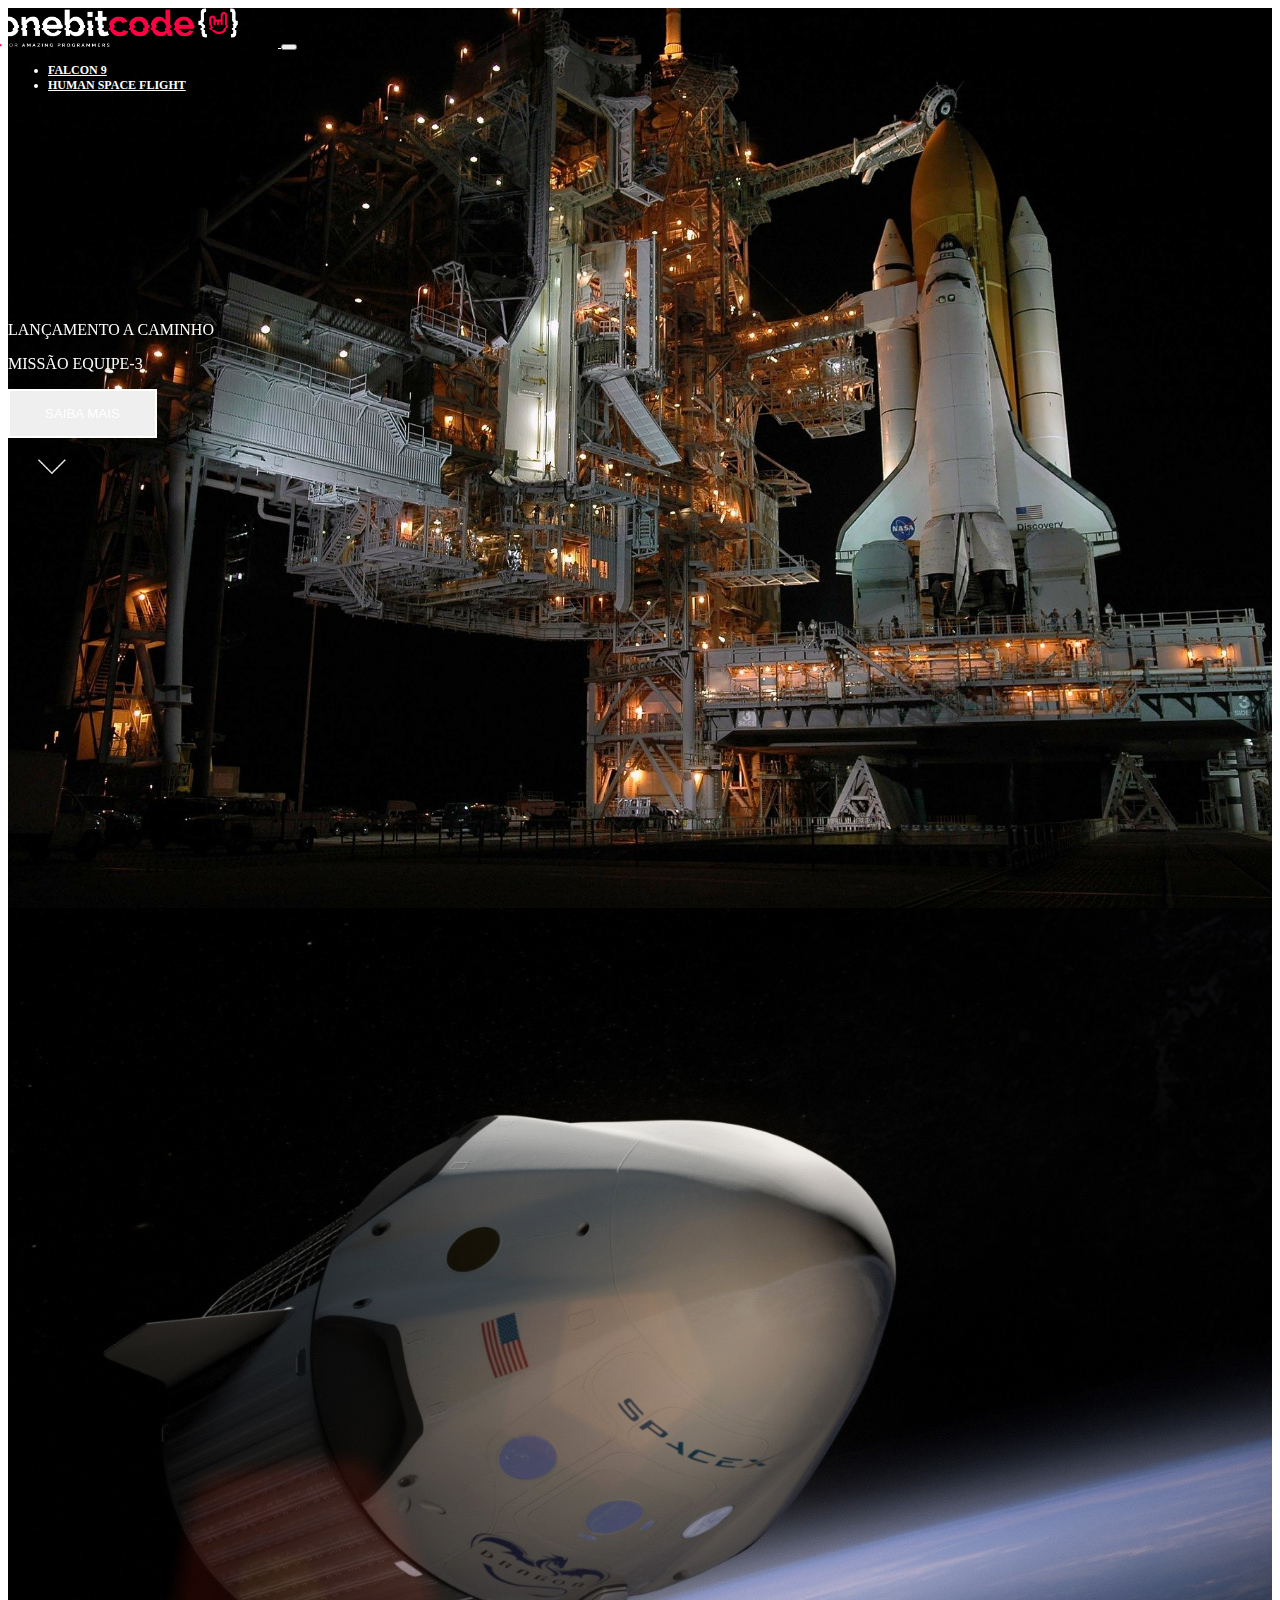
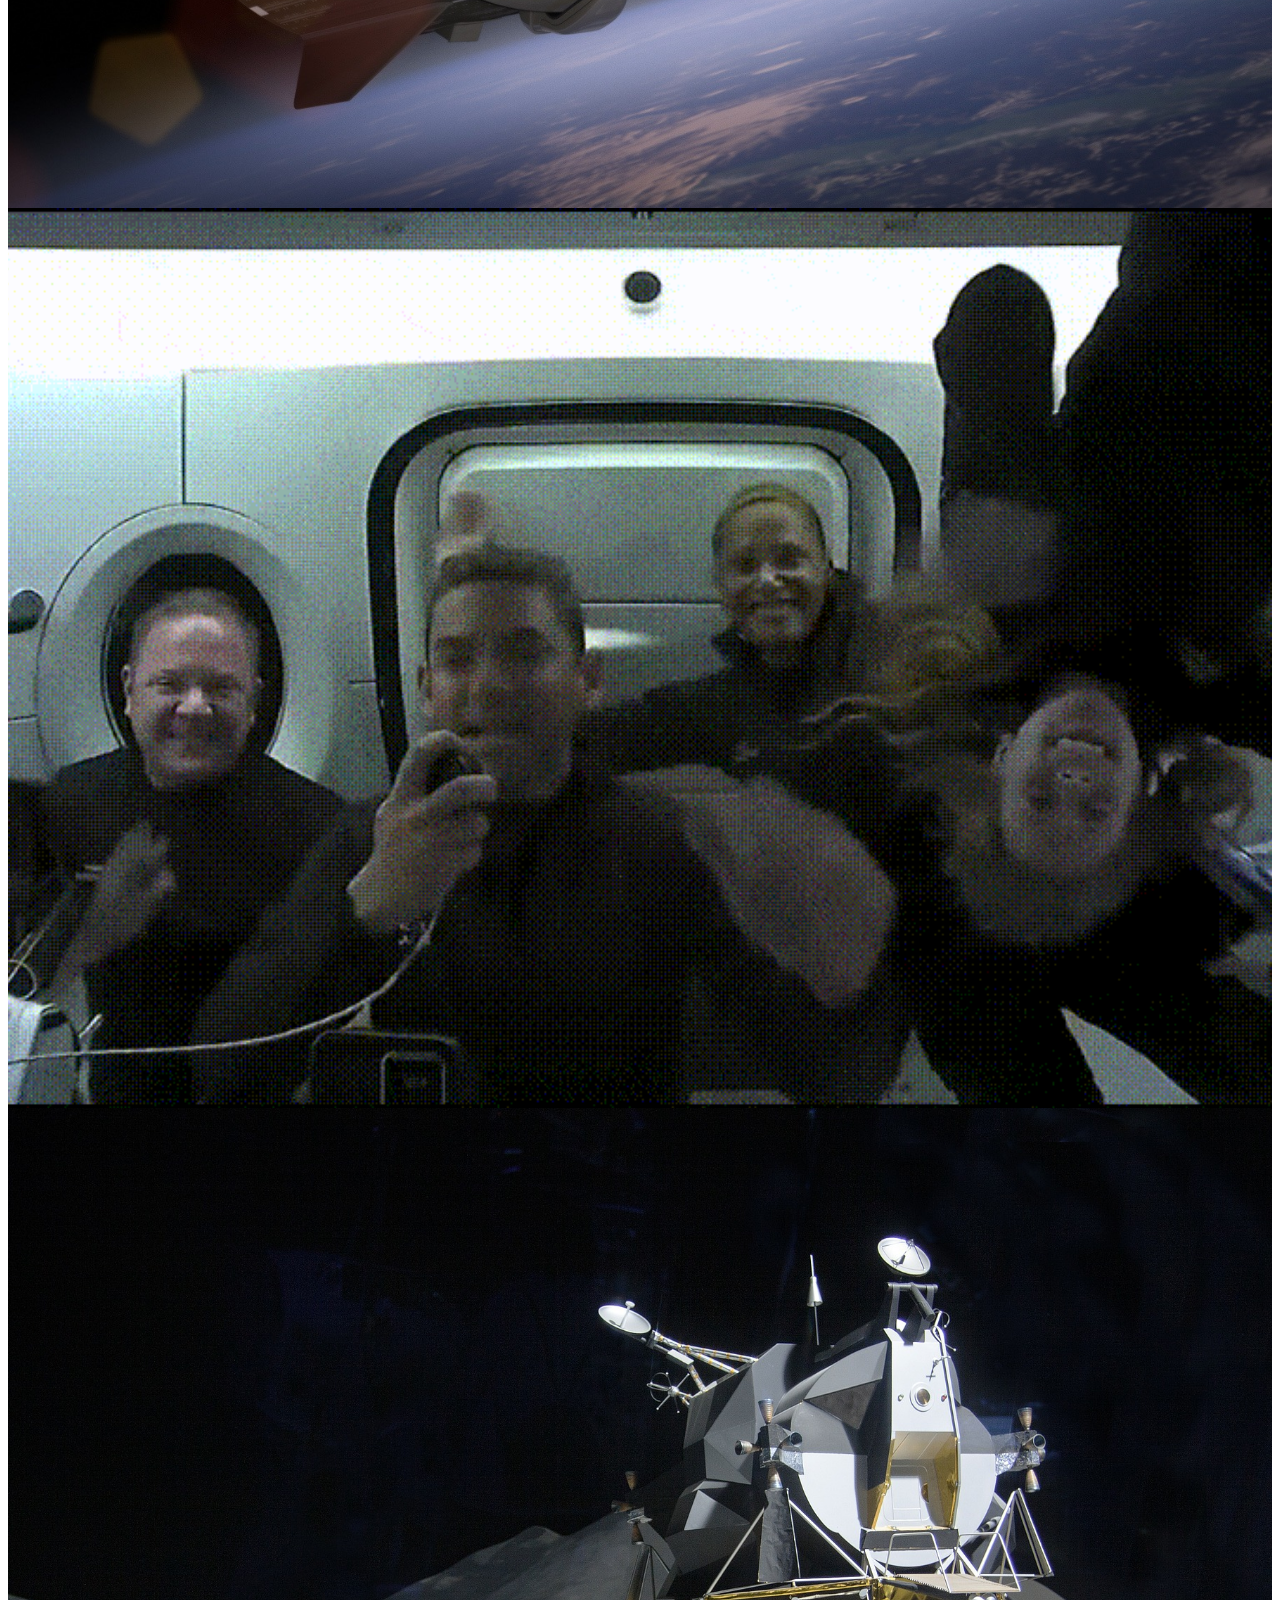
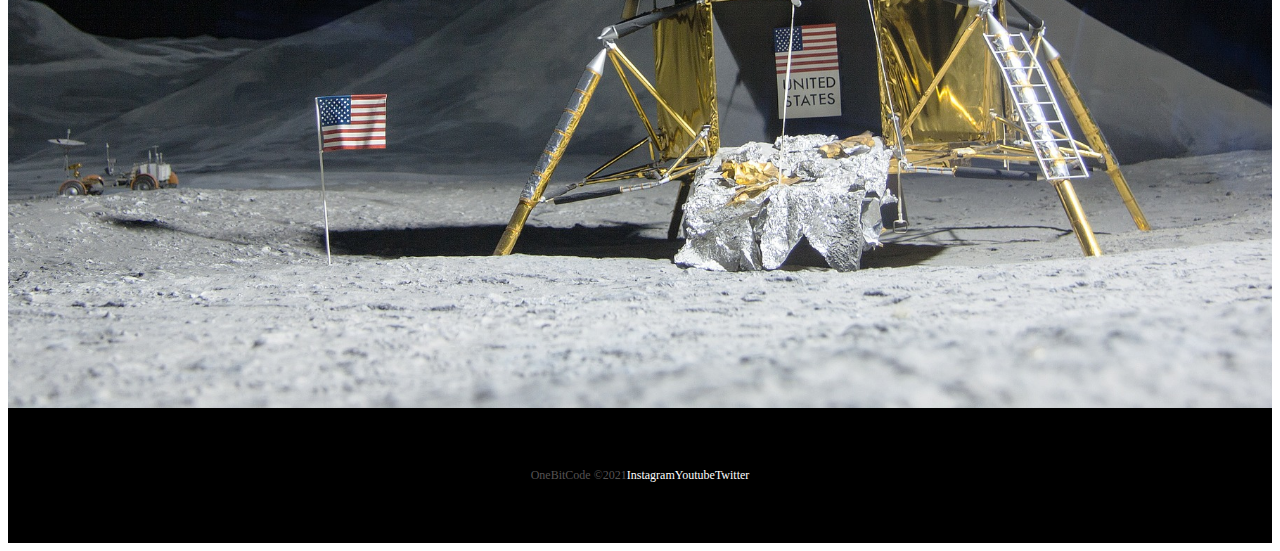
<file: index.html>
<!DOCTYPE html>
<html lang="pt-br">
  <head>
    <meta charset="UTF-8" />
    <meta name="viewport" content="width=device-width, initial-scale=1.0" />
    <title>SpaceX - Home</title>
    <link
      href="https://cdn.jsdelivr.net/npm/bootstrap@5.1.3/dist/css/bootstrap.min.css"
      rel="stylesheet"
      integrity="sha384-1BmE4kWBq78iYhFldvKuhfTAU6auU8tT94WrHftjDbrCEXSU1oBoqyl2QvZ6jIW3"
      crossorigin="anonymous"
    />
    <link rel="stylesheet" href="https://unpkg.com/aos@next/dist/aos.css" />
    <link rel="shortcut icon" href="./images/favicon.png" type="image/x-icon" />
    <link rel="stylesheet" href="./css/style.css" />
  </head>

  <body>
    <div class="container-fluid container00 container01">
      <div class="container">
        <header class="header">
          <nav class="navbar navbar-expand-lg navbar-dark bg-transparent pt-4">
            <div class="container-fluid">
              <a class="navbar-brand" href="/index.html">
                <img
                  src="./images/logo-obc-2021-darkbg.png"
                  alt="logoOneBitCode"
                  class="logoPc img-fluid"
                />
              </a>
              <button
                class="navbar-toggler"
                type="button"
                data-bs-toggle="collapse"
                data-bs-target="#navbarNav"
                aria-controls="navbarNav"
                aria-expanded="false"
                aria-label="Toggle navigation"
              >
                <span class="navbar-toggler-icon"></span>
              </button>
              <div class="collapse navbar-collapse" id="navbarNav">
                <ul class="navbar-nav">
                  <li class="nav-item">
                    <a id="navItem" class="nav-link active" aria-current="page" href="/falcon9.html"
                      >FALCON 9</a
                    >
                  </li>
                  <li class="nav-item">
                    <a id="navItem" class="nav-link active" href="/humanSpace.html"
                      >HUMAN SPACE FLIGHT</a
                    >
                  </li>
                </ul>
              </div>
            </div>
          </nav>
        </header>
      </div>

      <div class="container titlePadding" data-aos="fade-up" data-aos-duration="1500">
        <p class="h5" id="launchComing">LANÇAMENTO A CAMINHO</p>
        <p class="h1">MISSÃO EQUIPE-3</p>
        <button type="button" class="btn btn-outline-light mt-5" id="button">SAIBA MAIS</button>

        <div class="container text-center">
          <img src="./images/home/arrowDown.gif" alt="arrowDown" class="arrowDown" />
        </div>
      </div>
    </div>

    <div class="container-fluid container00 container02">
      <div class="container titlePadding" data-aos="fade-up" data-aos-duration="1500">
        <p class="h5" id="launchComing">MISSÃO CONCLUIDA</p>
        <p class="h1 shortTitle">MISSÃO EQUIPE-2 RETORNOU PARA A TERRA</p>
        <button type="button" class="btn btn-outline-light mt-5" id="button">SAIBA MAIS</button>
      </div>
    </div>

    <div class="container-fluid container00 container03">
      <div class="container titlePadding" data-aos="fade-down" data-aos-duration="1500">
        <p class="h5" id="launchComing">MISSÃO CONCLUIDA</p>
        <p class="h1 shortTitle">DRAGON RETORNOU PARA A TERRA</p>
        <button type="button" class="btn btn-outline-light mt-5" id="button">SAIBA MAIS</button>
      </div>
    </div>

    <div class="container-fluid container00 container04">
      <div class="container titlePadding" data-aos="fade-down-right" data-aos-duration="1500">
        <p class="h1 mediumTitle">STARSHIP POUSA ASTROUNATAS DA NASA NA LUA</p>

        <button type="button" class="btn btn-outline-light mt-5" id="button">SAIBA MAIS</button>
      </div>
    </div>

    <footer class="container-fluid footer">
      <span class="me-4 copyOBC"> OneBitCode &copy;2021 </span>
      <a href="#" target="blank" class="me-4">Instagram</a>
      <a href="#" target="blank" class="me-4">Youtube</a>
      <a href="#" target="blank">Twitter</a>
    </footer>

    <script
      src="https://cdn.jsdelivr.net/npm/bootstrap@5.1.3/dist/js/bootstrap.bundle.min.js"
      integrity="sha384-ka7Sk0Gln4gmtz2MlQnikT1wXgYsOg+OMhuP+IlRH9sENBO0LRn5q+8nbTov4+1p"
      crossorigin="anonymous"
    ></script>

    <script src="https://unpkg.com/aos@next/dist/aos.js"></script>
    <script>
      AOS.init();
    </script>
  </body>
</html>
</file>
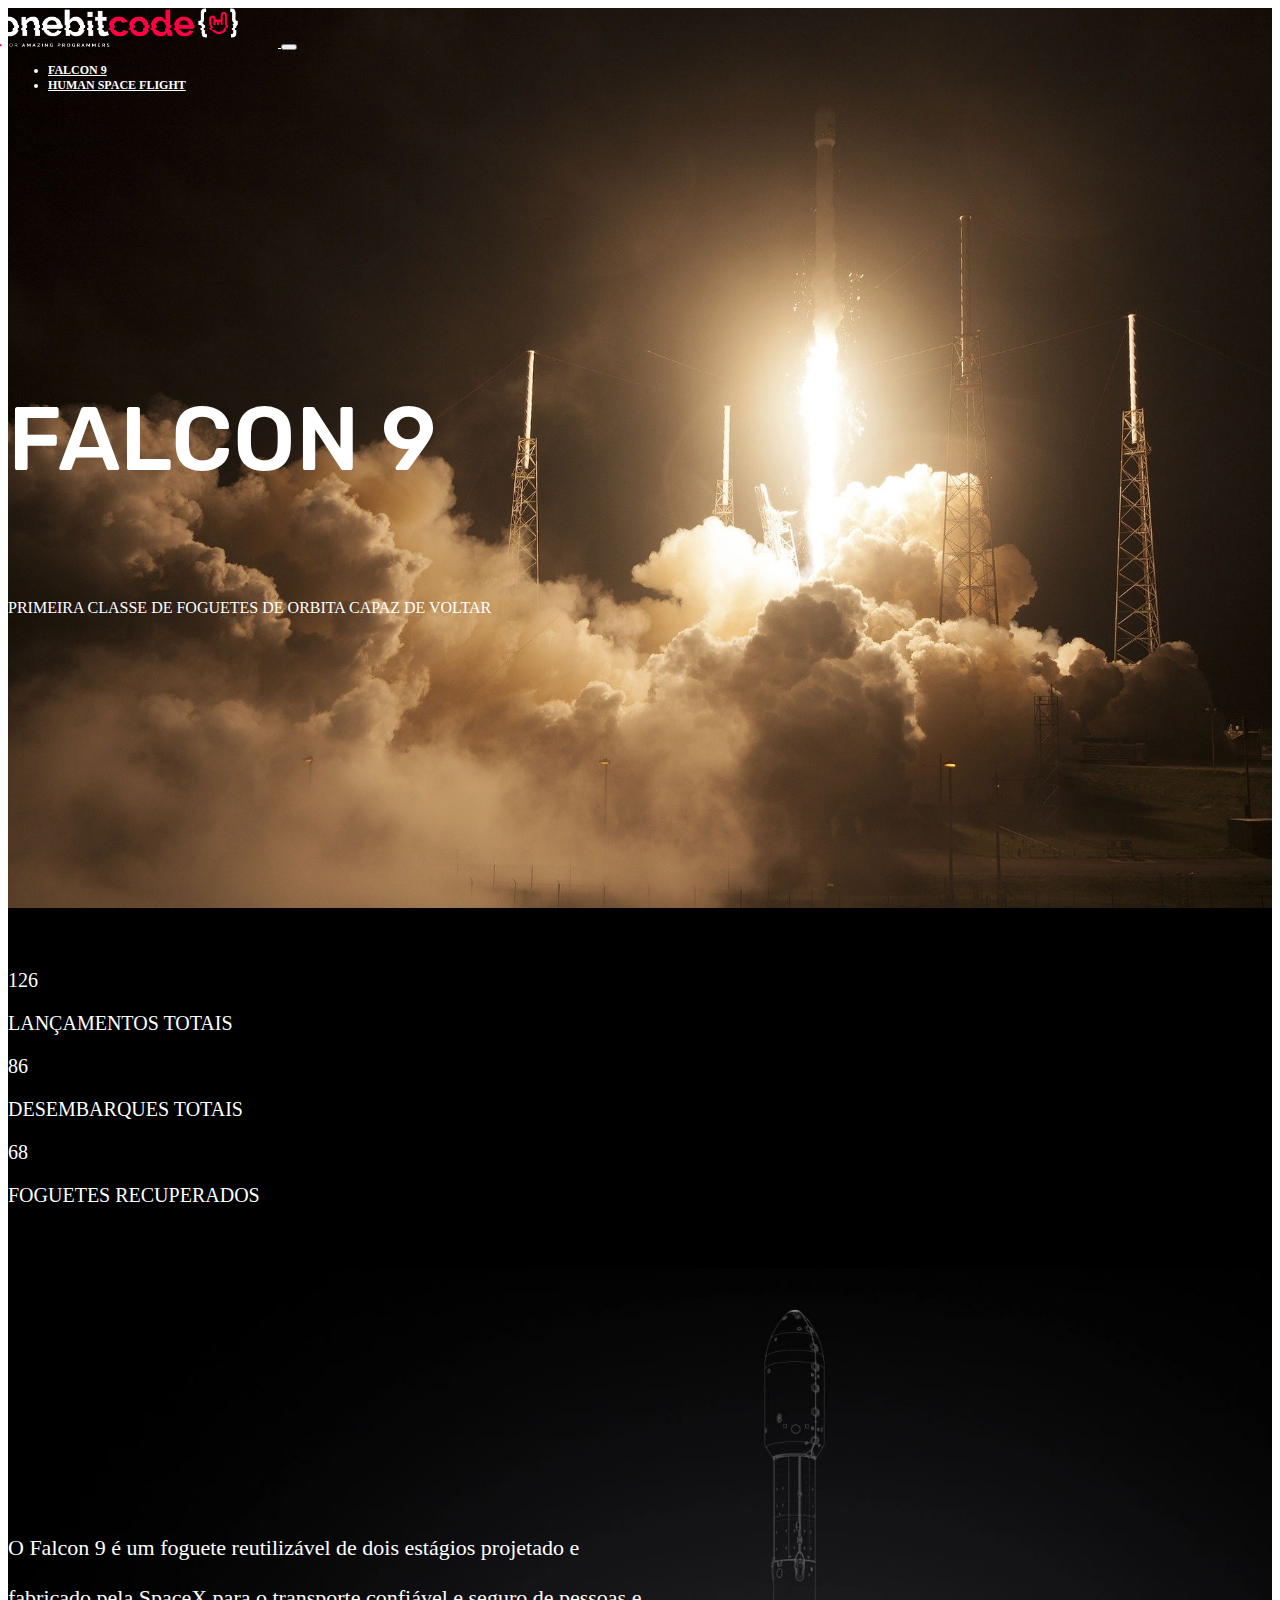
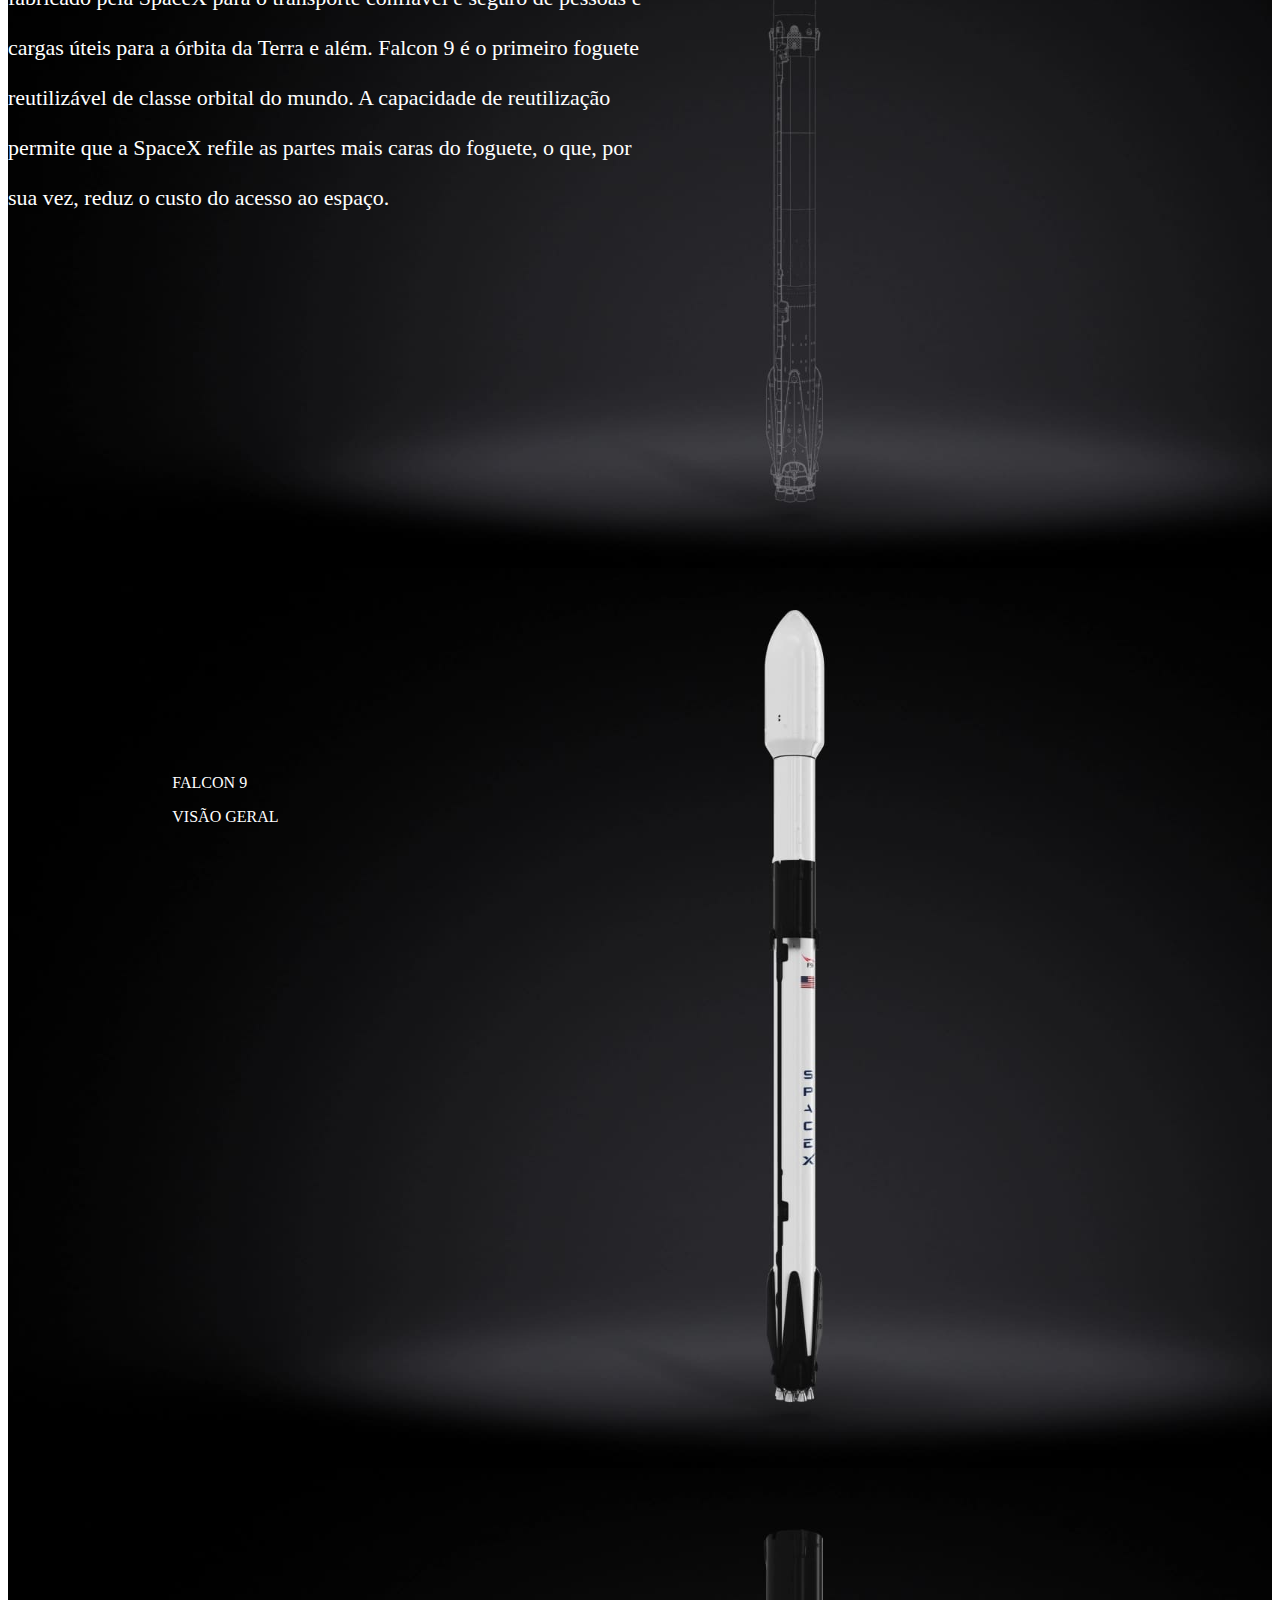
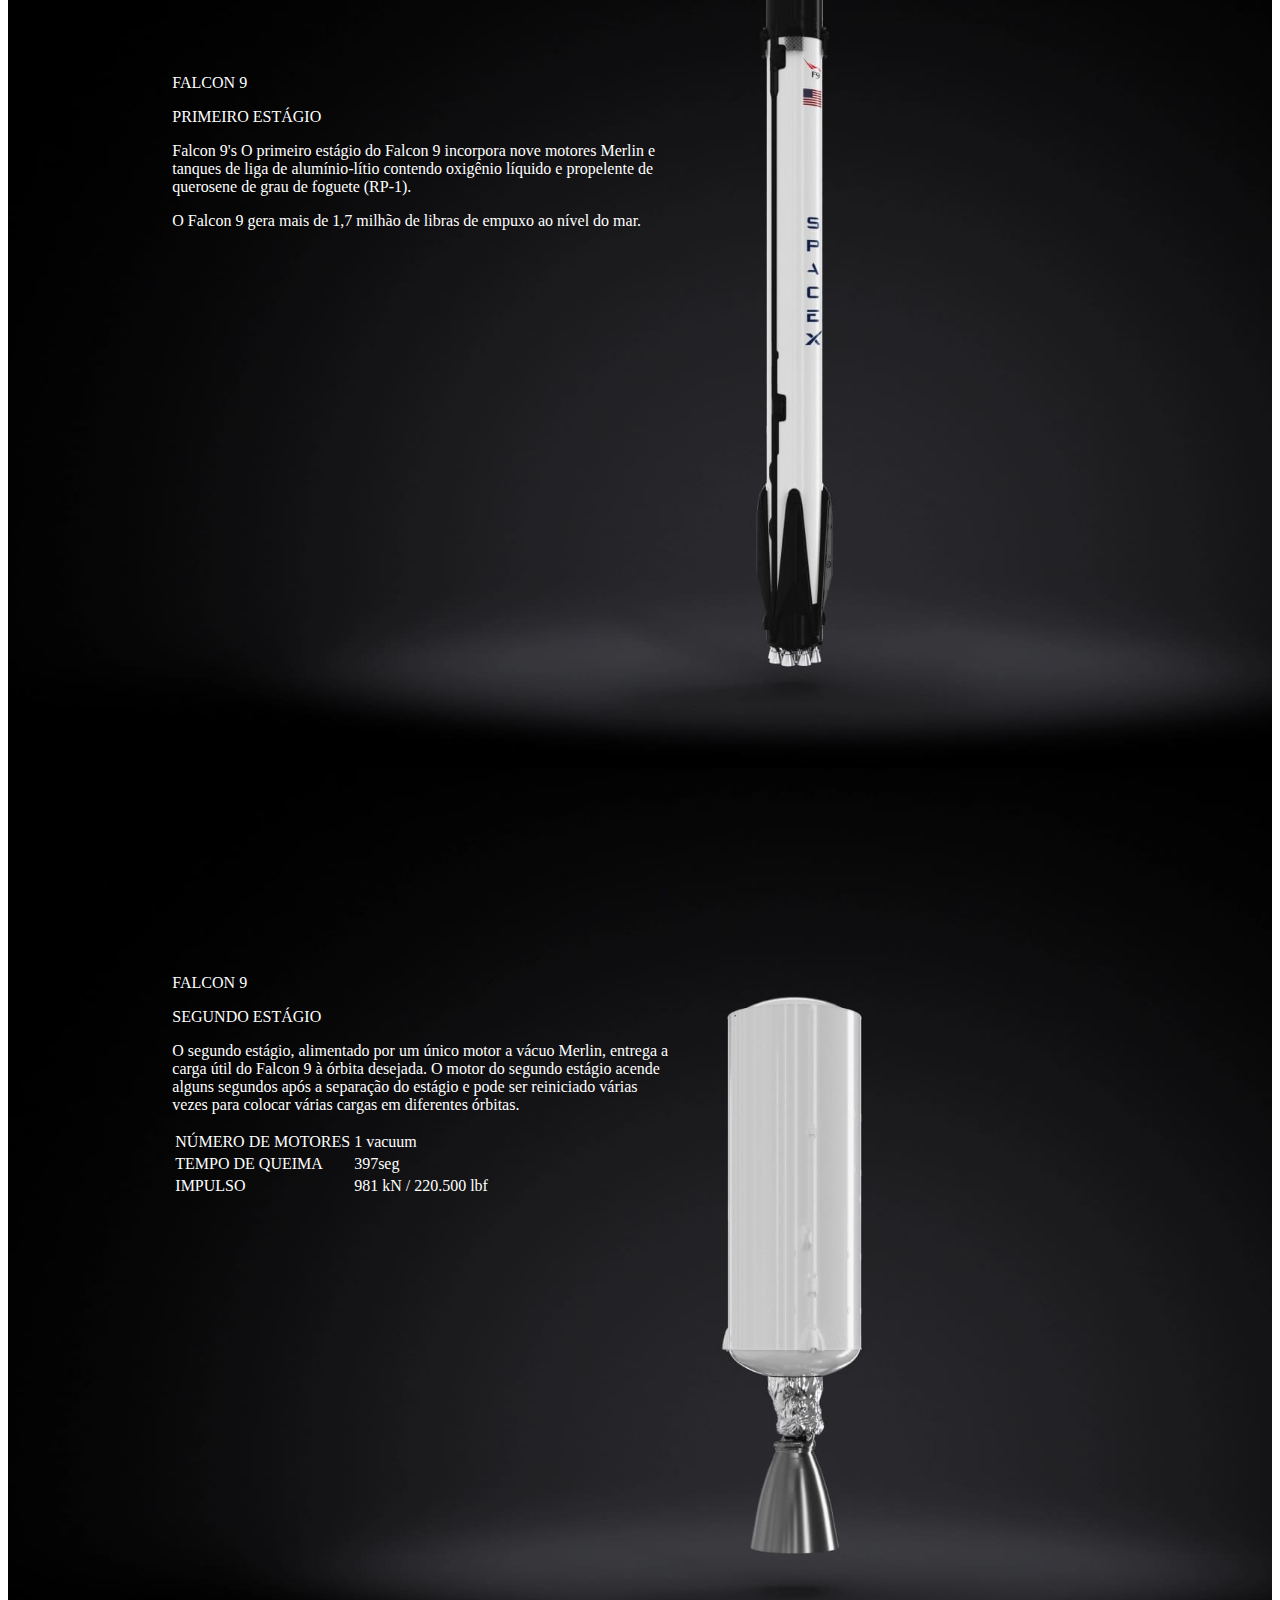
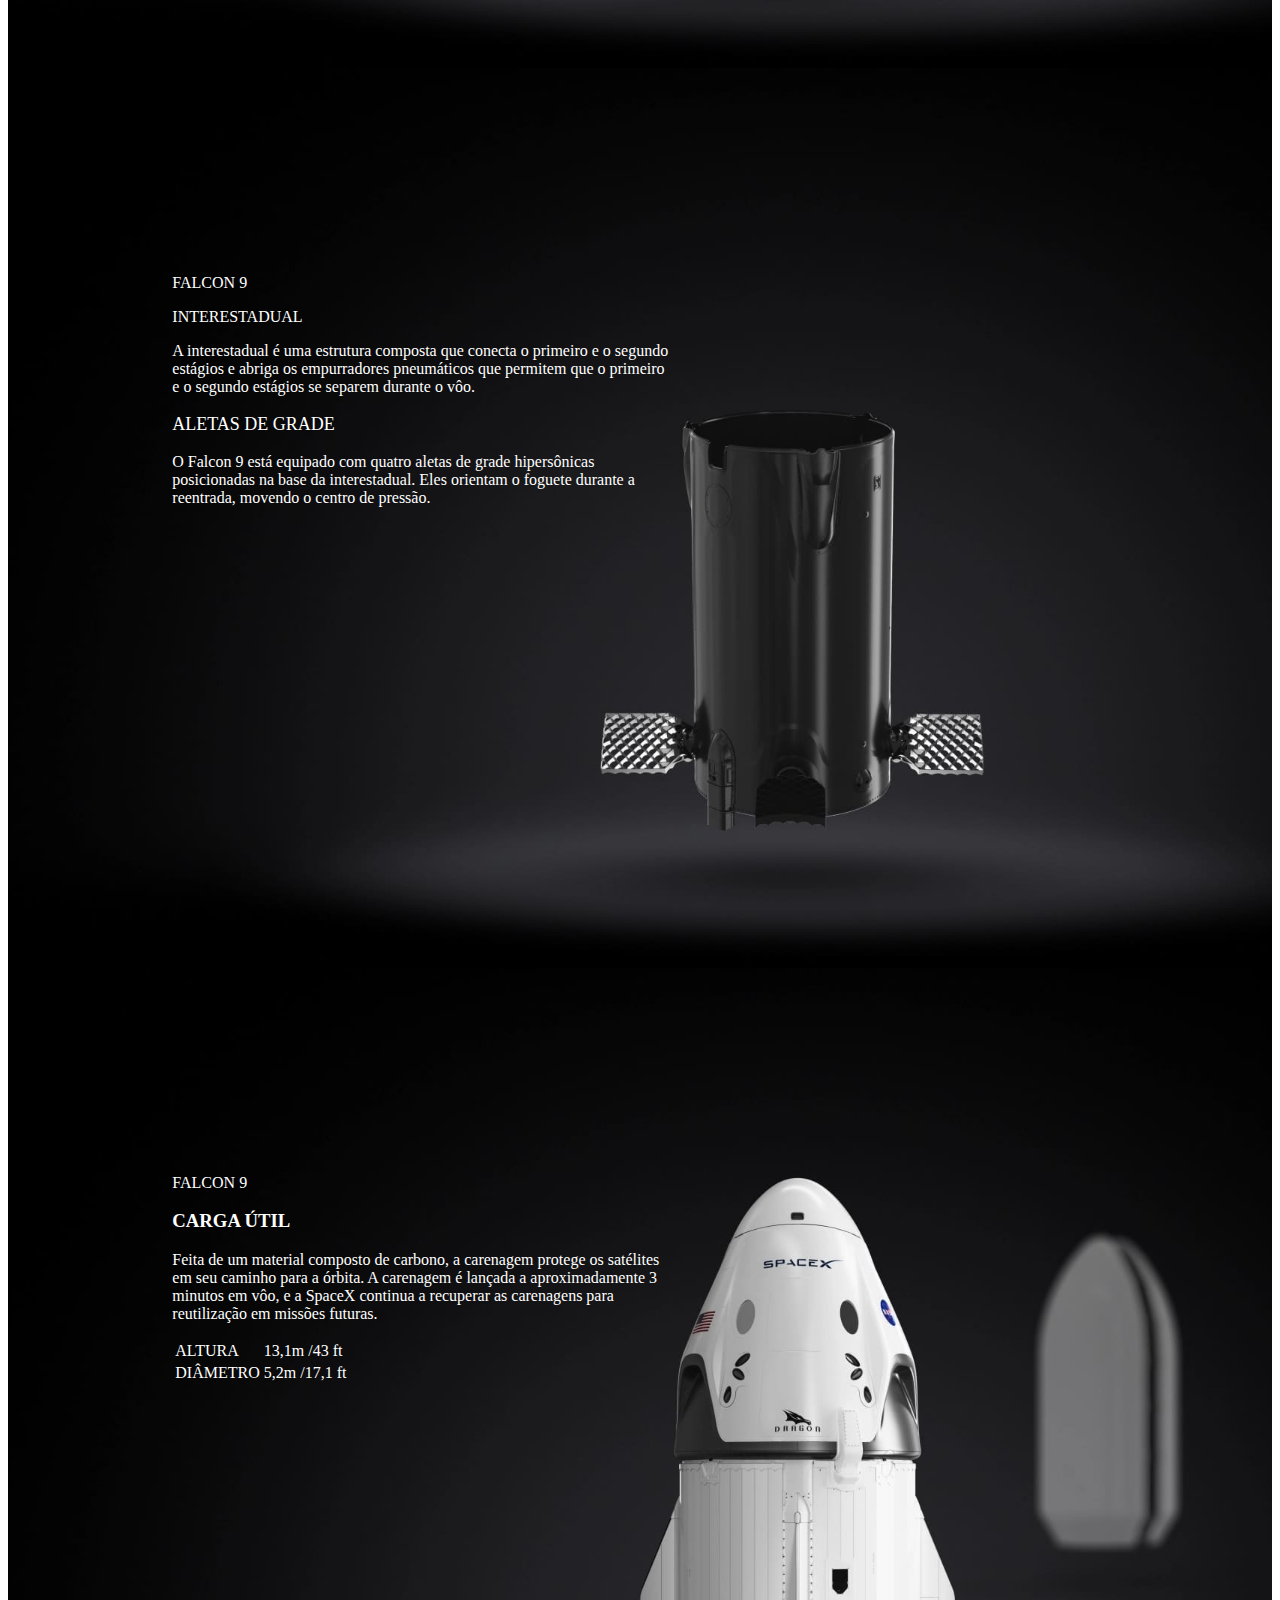
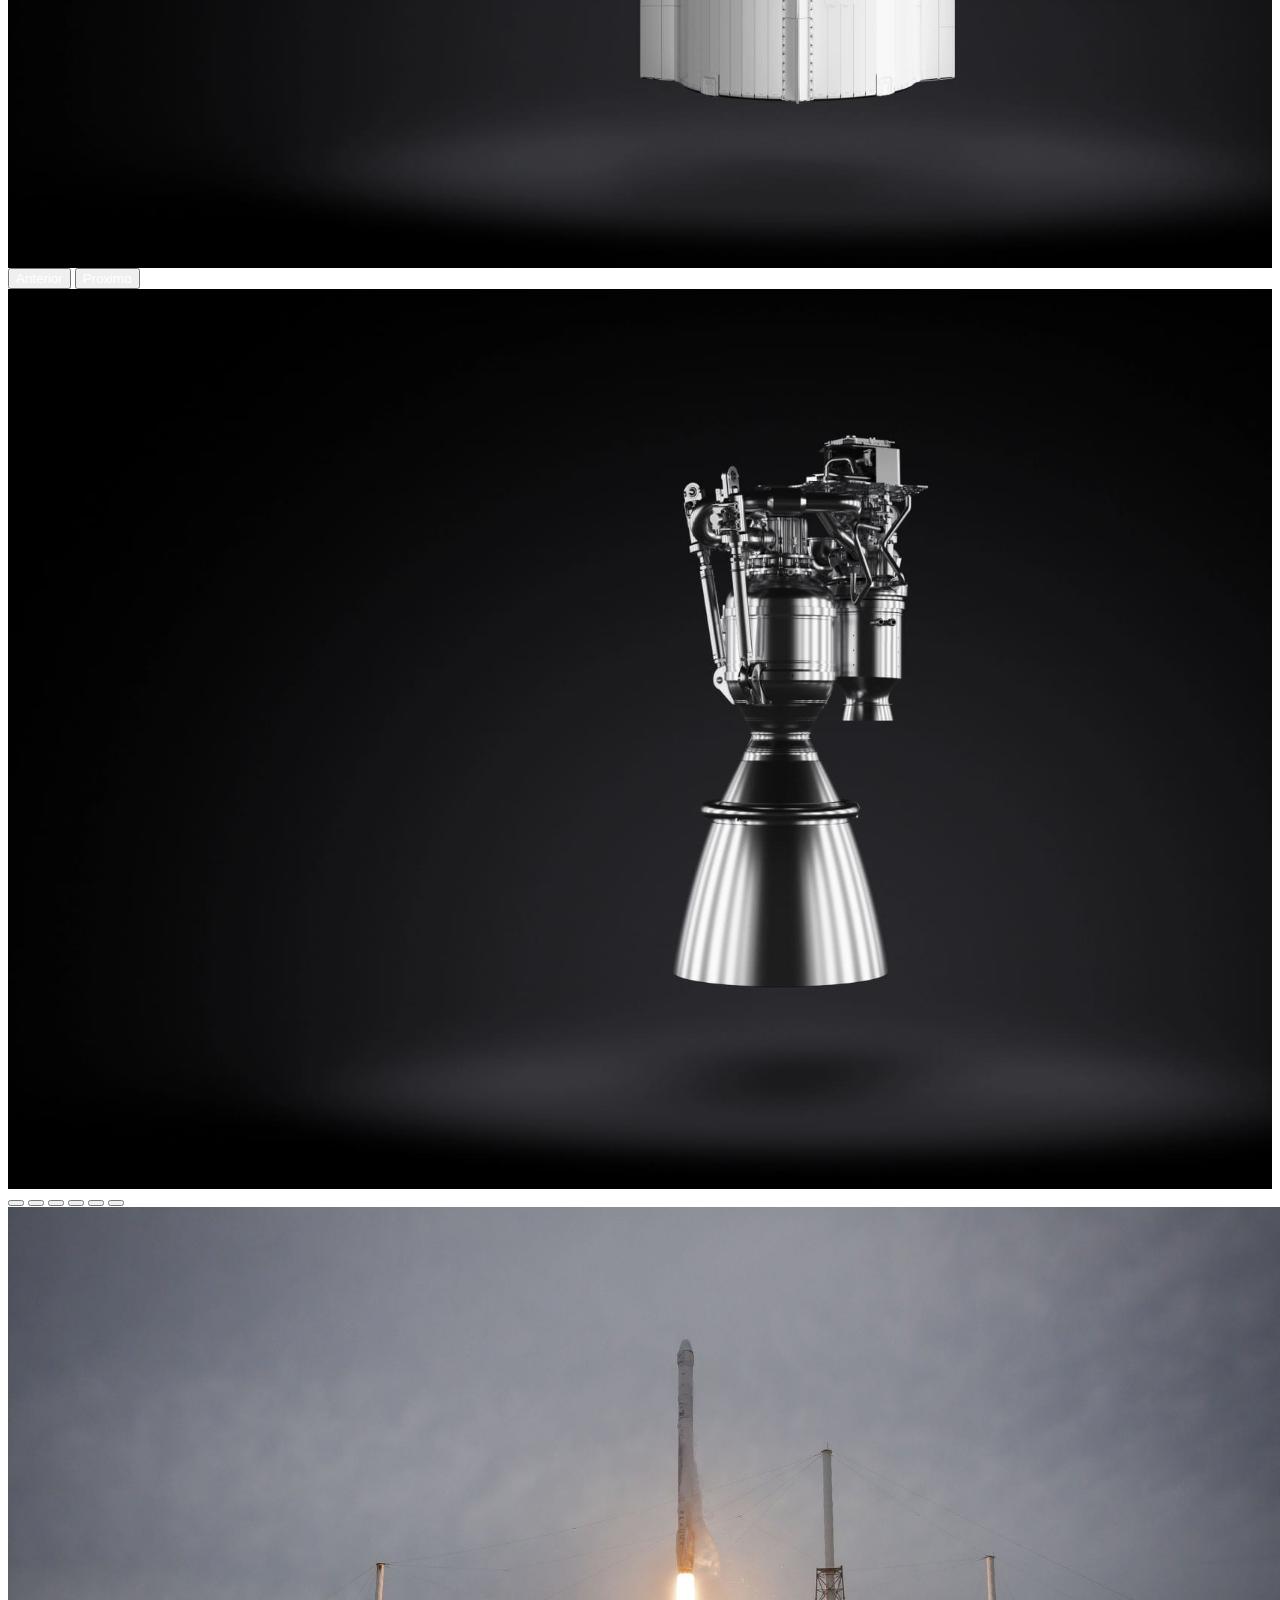
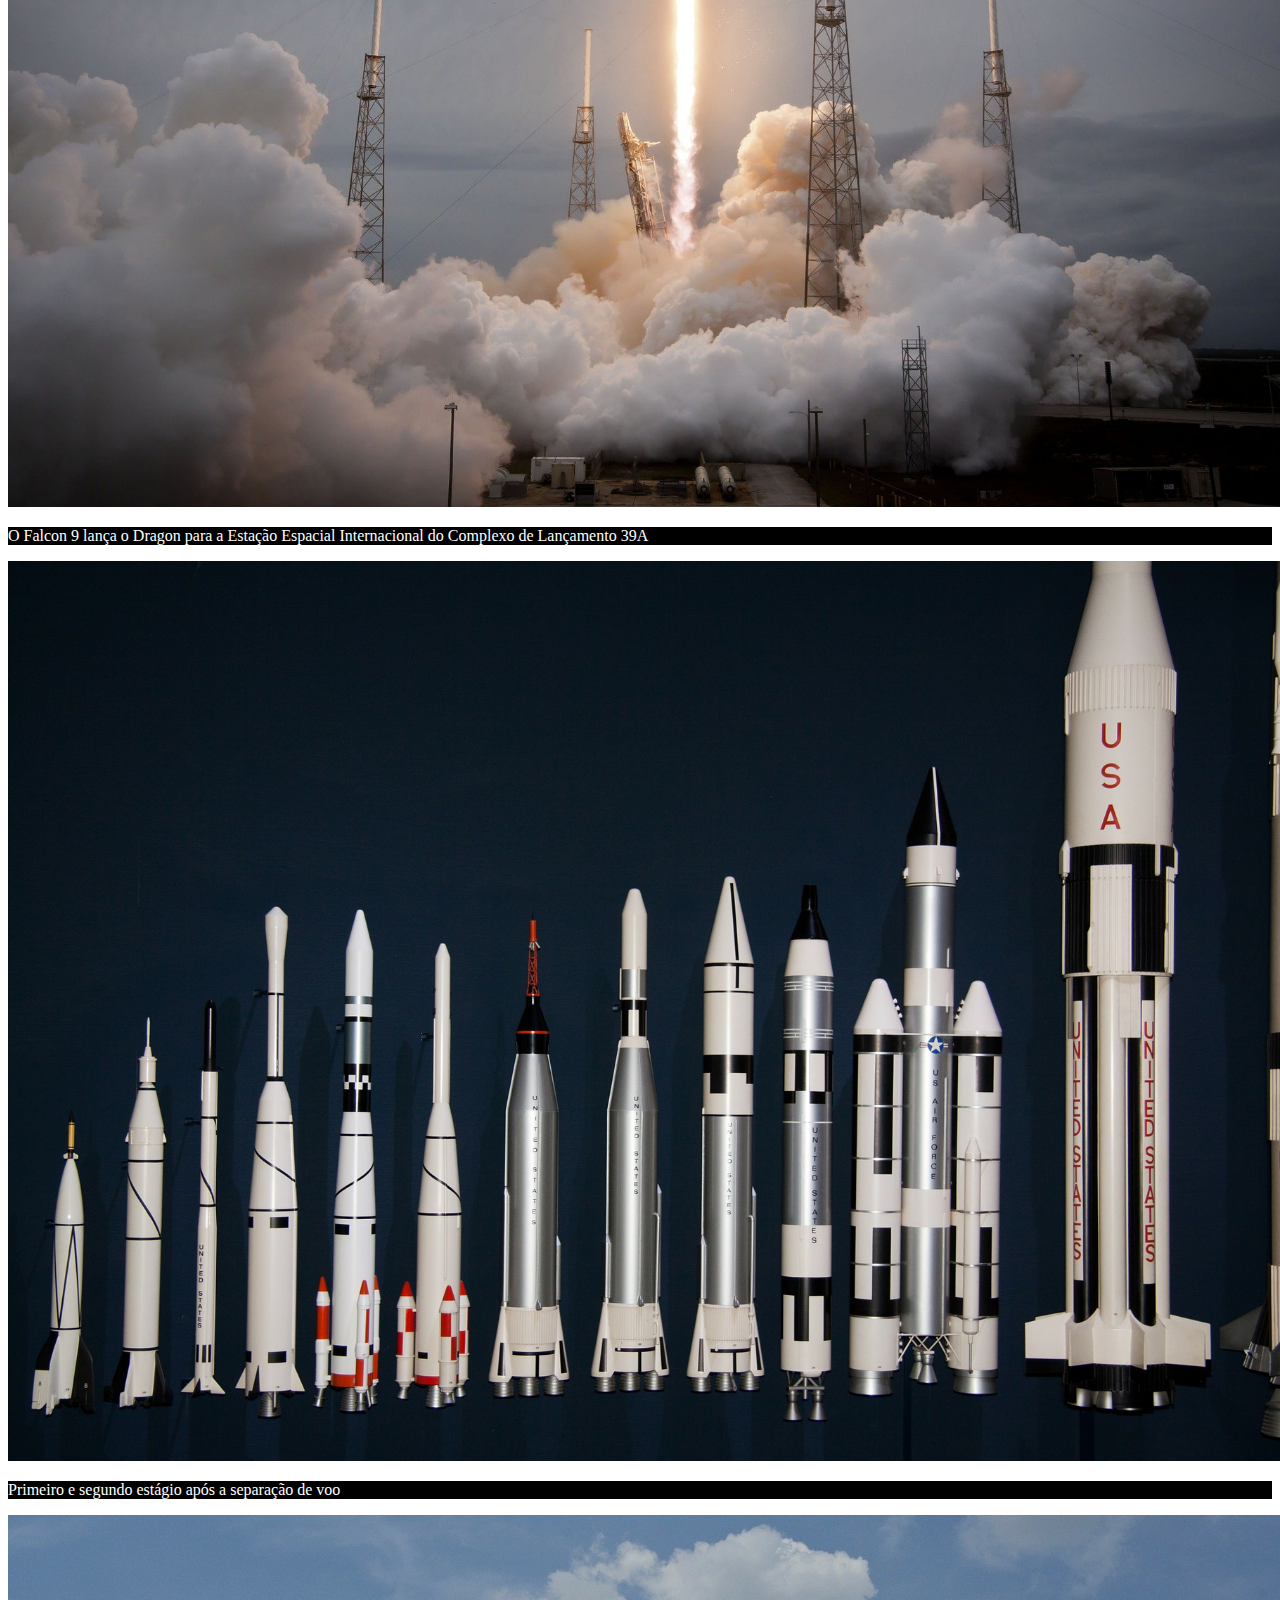
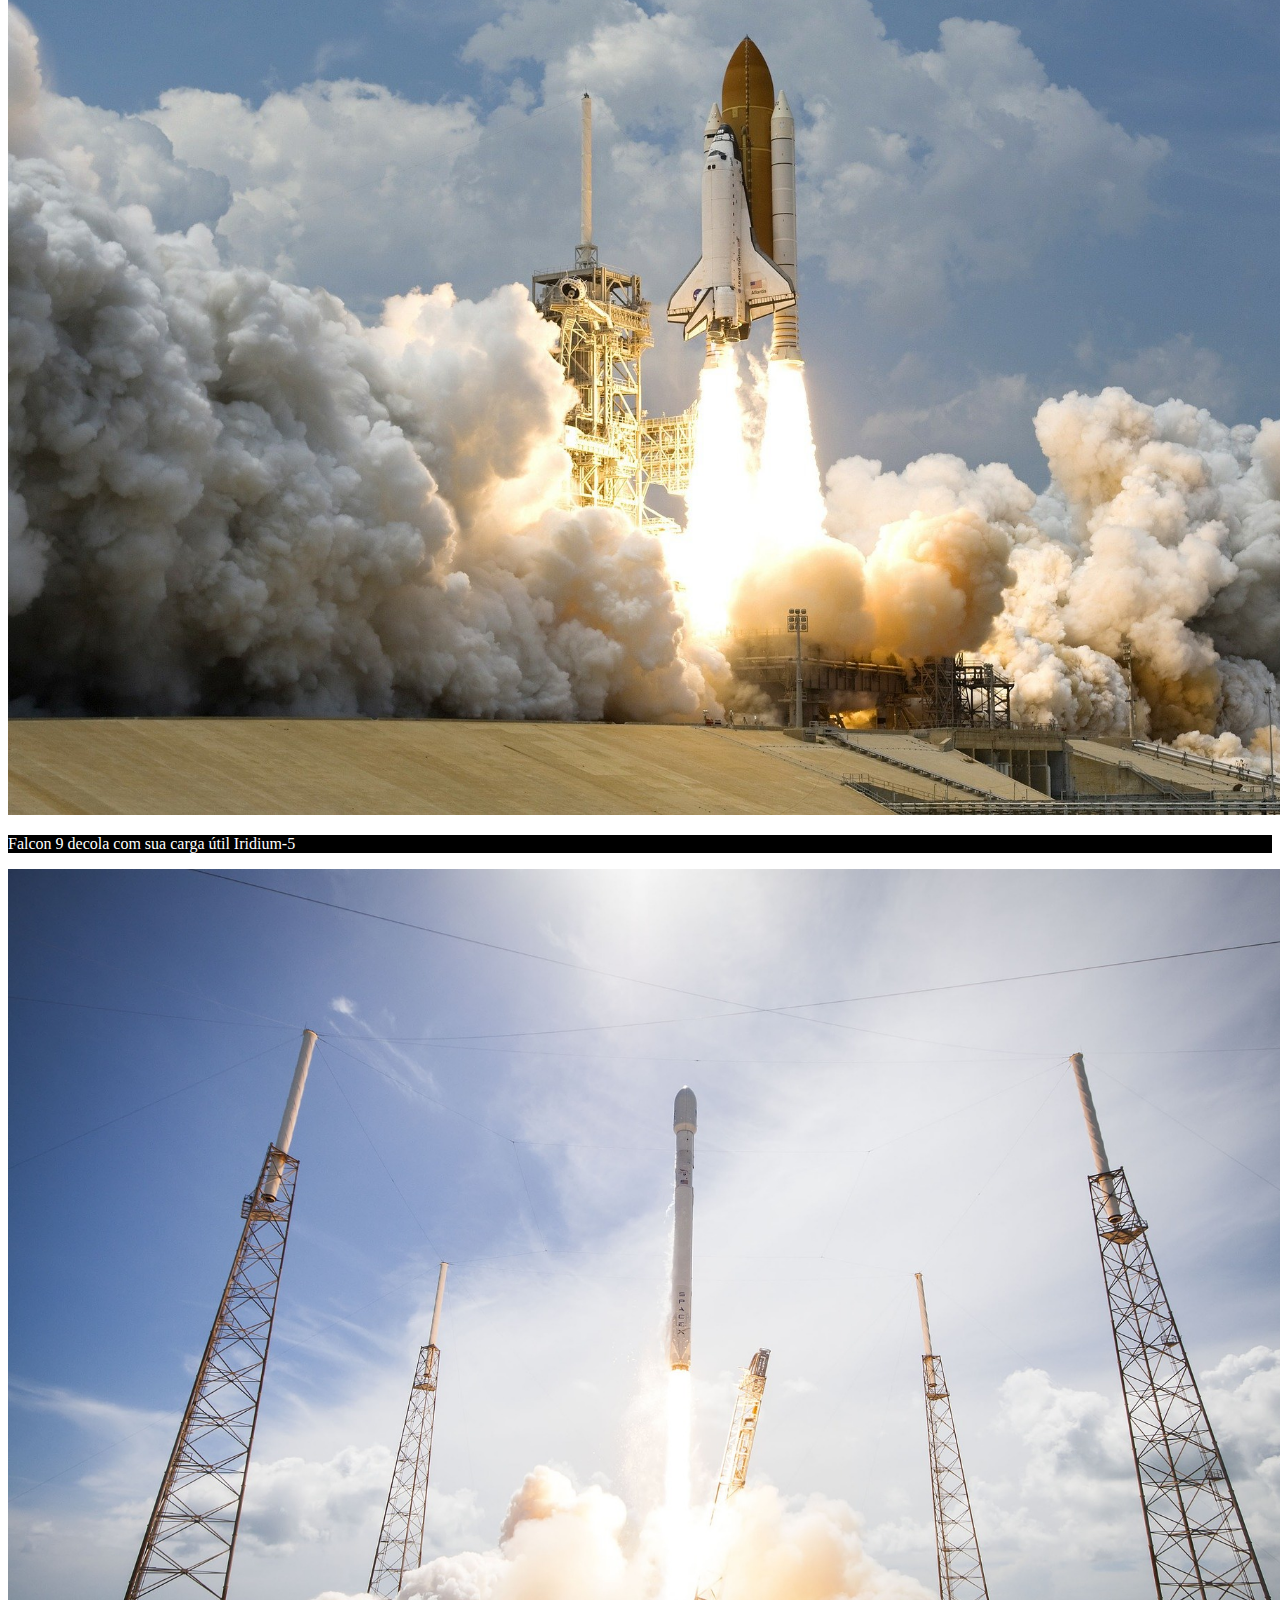
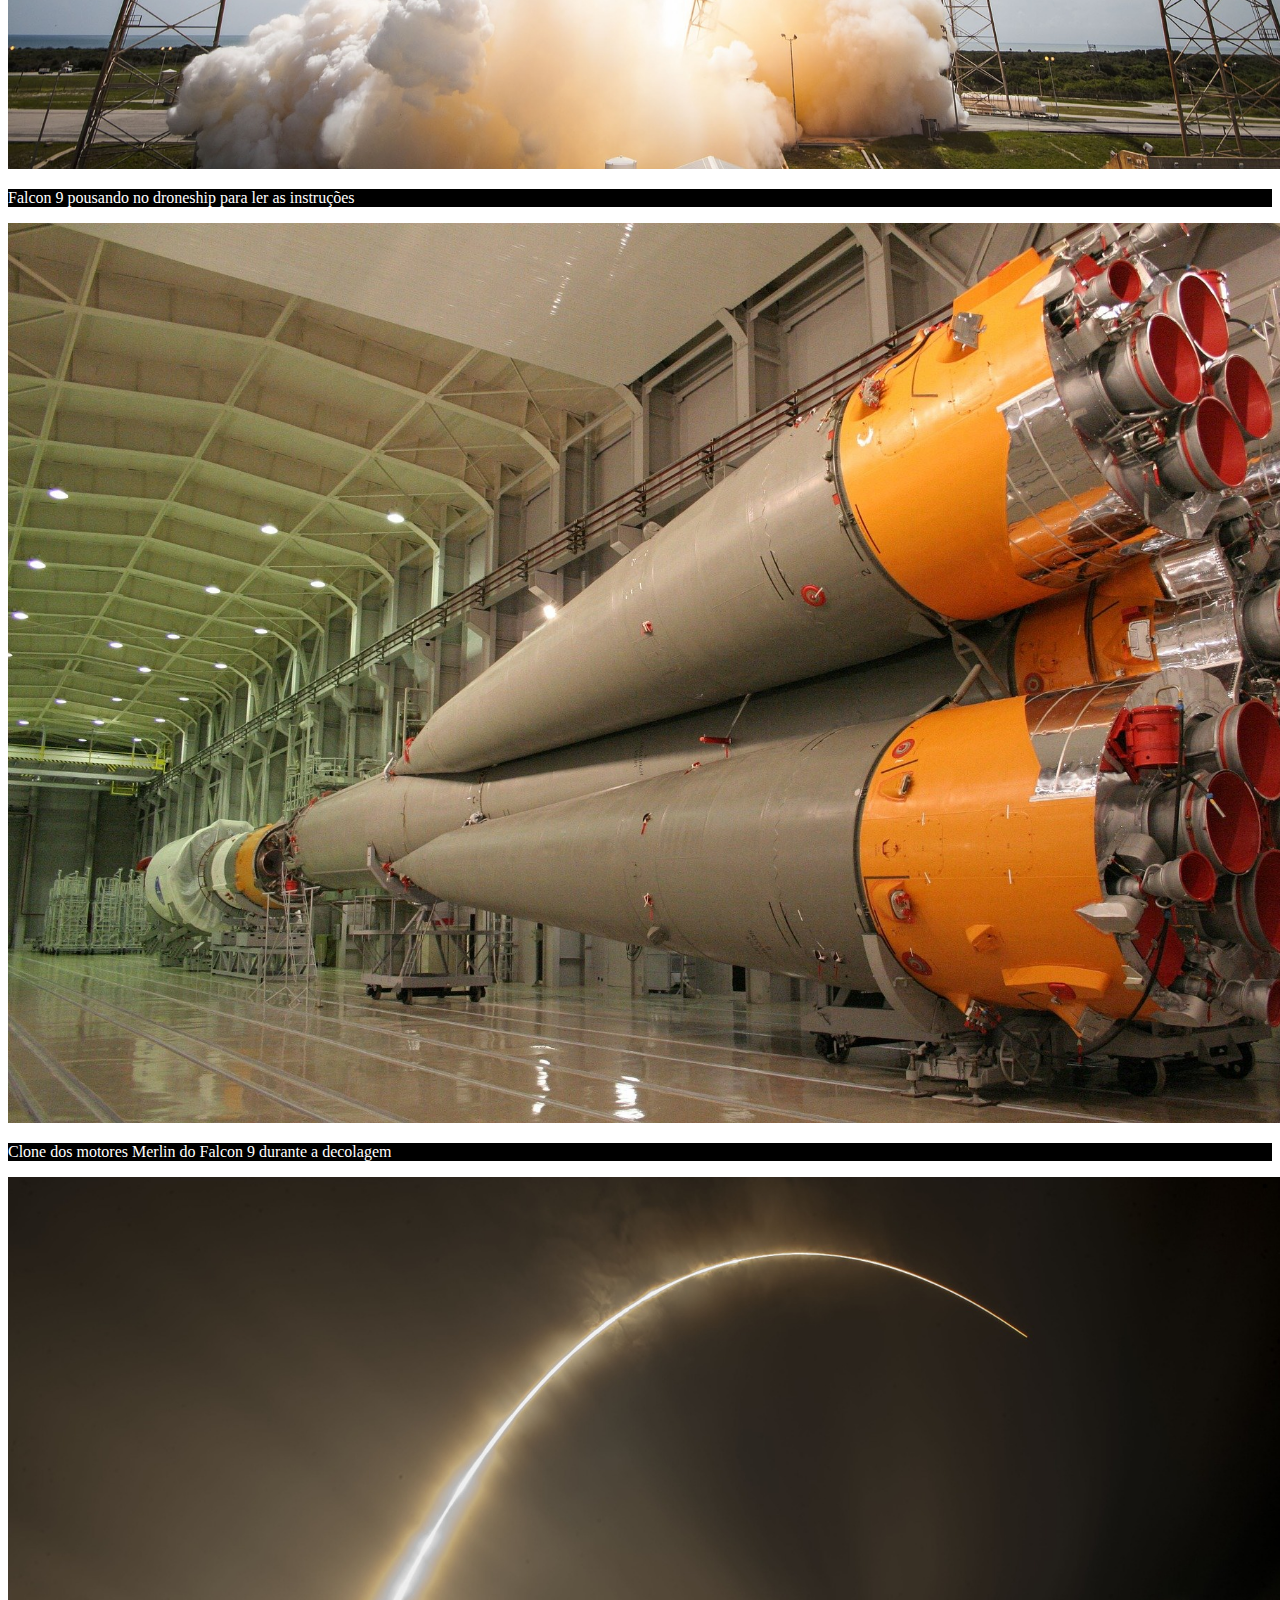
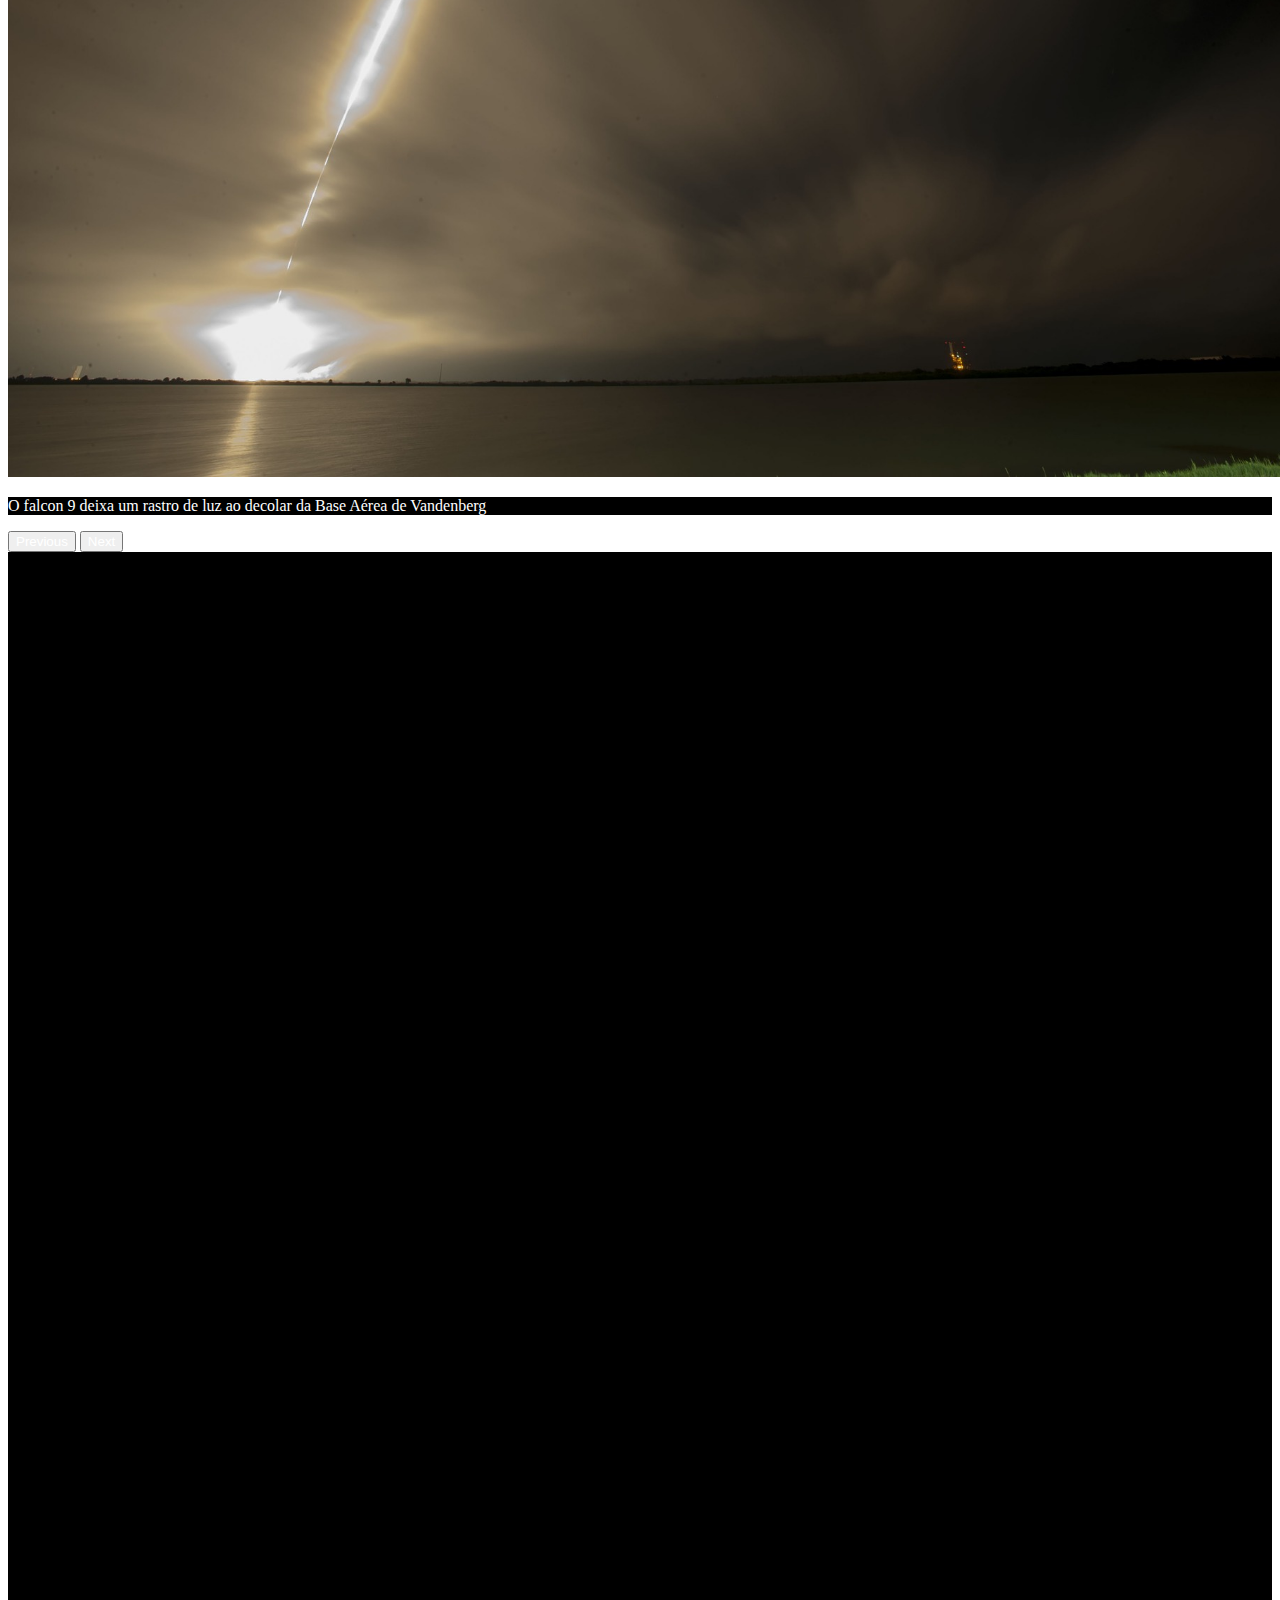
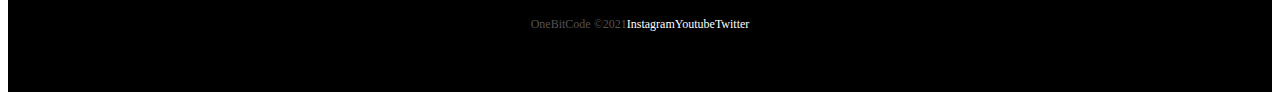
<file: falcon9.html>
<!DOCTYPE html>
<html lang="pt-br">
  <head>
    <meta charset="UTF-8" />
    <meta name="viewport" content="width=device-width, initial-scale=1.0" />
    <title>Falcon 9 - Home</title>
    <link
      href="https://cdn.jsdelivr.net/npm/bootstrap@5.1.3/dist/css/bootstrap.min.css"
      rel="stylesheet"
      integrity="sha384-1BmE4kWBq78iYhFldvKuhfTAU6auU8tT94WrHftjDbrCEXSU1oBoqyl2QvZ6jIW3"
      crossorigin="anonymous"
    />
    <link rel="stylesheet" href="https://unpkg.com/aos@next/dist/aos.css" />
    <link rel="shortcut icon" href="./images/favicon.png" type="image/x-icon" />
    <link rel="stylesheet" href="./css/style.css" />
  </head>

  <body>
    <div class="container-fluid container00 container05">
      <div class="container">
        <header class="header">
          <nav class="navbar navbar-expand-lg navbar-dark bg-transparent pt-4">
            <div class="container-fluid">
              <a class="navbar-brand" href="/index.html">
                <img
                  src="./images/logo-obc-2021-darkbg.png"
                  alt="logoOneBitCode"
                  class="logoPc img-fluid"
                />
              </a>
              <button
                class="navbar-toggler"
                type="button"
                data-bs-toggle="collapse"
                data-bs-target="#navbarNav"
                aria-controls="navbarNav"
                aria-expanded="false"
                aria-label="Toggle navigation"
              >
                <span class="navbar-toggler-icon"></span>
              </button>
              <div class="collapse navbar-collapse" id="navbarNav">
                <ul class="navbar-nav">
                  <li class="nav-item">
                    <a id="navItem" class="nav-link active" aria-current="page" href="/falcon9.html"
                      >FALCON 9</a
                    >
                  </li>
                  <li class="nav-item">
                    <a id="navItem" class="nav-link active" href="/humanSpace.html"
                      >HUMAN SPACE FLIGHT</a
                    >
                  </li>
                </ul>
              </div>
            </div>
          </nav>
        </header>
      </div>

      <div class="container text-center titleContent">
        <p class="h1 titleFalcon9">FALCON 9</p>
        <p class="h5 subTitleFalcon">PRIMEIRA CLASSE DE FOGUETES DE ORBITA CAPAZ DE VOLTAR</p>
      </div>
    </div>

    <div class="container-fluid numbers">
      <div class="row text-center">
        <div class="col-sm col1">
          <p class="h1 titleNumb">126</p>
          <p class="subTitleNumb">LANÇAMENTOS TOTAIS</p>
        </div>
        <div class="col">
          <p class="h1 titleNumb">86</p>
          <p class="subTitleNumb">DESEMBARQUES TOTAIS</p>
        </div>
        <div class="col-sm col3">
          <p class="h1 titleNumb">68</p>
          <p class="subTitleNumb">FOGUETES RECUPERADOS</p>
        </div>
      </div>
    </div>

    <div class="container-fluid container00 container06">
      <div class="container containerFalcon9Desc">
        <p class="falcon9Desc">
          O Falcon 9 é um foguete reutilizável de dois estágios projetado e fabricado pela SpaceX
          para o transporte confiável e seguro de pessoas e cargas úteis para a órbita da Terra e
          além. Falcon 9 é o primeiro foguete reutilizável de classe orbital do mundo. A capacidade
          de reutilização permite que a SpaceX refile as partes mais caras do foguete, o que, por sua
          vez, reduz o custo do acesso ao espaço.
        </p>
      </div>
    </div>

    <div id="carouselExampleControls" class="carousel slide" data-bs-ride="carousel">
      <div class="carousel-inner">
        <div class="carousel-item active container00 carrossel01" data-bs-interval="1000000000">
          <div class="container" id="overViewPosition">
            <p class="subTitleOvewView">FALCON 9</p>

            <p class="h3 titleOverView">VISÃO GERAL</p>

            <table class="table" id="widthTable">
              <tbody>
                <tr data-aos="fade-right" data-aos-duration="1500">
                  <td>ALTURA</td>
                  <td class="text-end">70 m<span class="corEscuraTxt">/ 229.6 f</span></td>
                </tr>
                <tr data-aos="fade-right" data-aos-duration="1200">
                  <td>DIAMETRO</td>
                  <td class="text-end">3.7 m<span class="corEscuraTxt"> / 12 ft</span></td>
                </tr>
                <tr data-aos="fade-right" data-aos-duration="1500">
                  <td>MASSA</td>
                  <td class="text-end">
                    549,054 kg<span class="corEscuraTxt"> / 1,207,920 lb</span>
                  </td>
                </tr>
                <tr data-aos="fade-right" data-aos-duration="1400">
                  <td>CARGA MÁXIMA PARA LEO</td>
                  <td class="text-end">22,800 kg<span class="corEscuraTxt"> / 50,265 lb</span></td>
                </tr>
                <tr data-aos="fade-right" data-aos-duration="1600">
                  <td>CARGA MÁXIMA PARA GTO</td>
                  <td class="text-end">8,300 kg<span class="corEscuraTxt"> / 18,300 lb</span></td>
                </tr>
                <tr data-aos="fade-right" data-aos-duration="1300">
                  <td>CARGA MÁXIMA PARA MARTE</td>
                  <td class="text-end">4,020 kg<span class="corEscuraTxt"> / 8,860 lb</span></td>
                </tr>
              </tbody>
            </table>
          </div>
        </div>

        <div class="carousel-item container00 carrossel02" data-bs-interval="1000000000">
          <div class="container" id="overViewPosition">
            <p class="subTitleOvewView">FALCON 9</p>

            <p class="h3 titleOverView">PRIMEIRO ESTÁGIO</p>

            <p>
              Falcon 9's O primeiro estágio do Falcon 9 incorpora nove motores Merlin e tanques de
              liga de alumínio-lítio contendo oxigênio líquido e propelente de querosene de grau de
              foguete (RP-1).
            </p>

            <p>O Falcon 9 gera mais de 1,7 milhão de libras de empuxo ao nível do mar.</p>
          </div>
        </div>

        <div class="carousel-item container00 carrossel03" data-bs-interval="1000000000">
          <div class="container" id="overViewPosition">
            <p class="subTitleOvewView">FALCON 9</p>
            <p class="h3 titleOverView">SEGUNDO ESTÁGIO</p>
            <p>
              O segundo estágio, alimentado por um único motor a vácuo Merlin, entrega a carga útil
              do Falcon 9 à órbita desejada. O motor do segundo estágio acende alguns segundos após a
              separação do estágio e pode ser reiniciado várias vezes para colocar várias cargas em
              diferentes órbitas.
            </p>
            <table class="table" id="widthTable">
              <tbody>
                <tr>
                  <td>NÚMERO DE MOTORES</td>
                  <td class="text-end">1 vacuum</td>
                </tr>
                <tr>
                  <td>TEMPO DE QUEIMA</td>
                  <td class="text-end">397seg</td>
                </tr>
                <tr>
                  <td>IMPULSO</td>
                  <td class="text-end">981 kN <span>/ 220.500 lbf</span></td>
                </tr>
              </tbody>
            </table>
          </div>
        </div>

        <div class="carousel-item container00 carrossel04" data-bs-interval="1000000000">
          <div class="container" id="overViewPosition">
            <p class="subTitleOvewView">FALCON 9</p>
            <p class="h3 titleOverView">INTERESTADUAL</p>
            <p class="h3"></p>
            <p>
              A interestadual é uma estrutura composta que conecta o primeiro e o segundo estágios e
              abriga os empurradores pneumáticos que permitem que o primeiro e o segundo estágios se
              separem durante o vôo.
            </p>
            <p style="font-size: 18px">ALETAS DE GRADE</p>
            <p>
              O Falcon 9 está equipado com quatro aletas de grade hipersônicas posicionadas na base
              da interestadual. Eles orientam o foguete durante a reentrada, movendo o centro de
              pressão.
            </p>
          </div>
        </div>

        <div class="carousel-item container00 carrossel05" data-bs-interval="1000000000">
          <div class="container" id="overViewPosition">
            <p class="subTitleOvewView">FALCON 9</p>
            <h3 class="titleOverView">CARGA ÚTIL</h3>
            <p>
              Feita de um material composto de carbono, a carenagem protege os satélites em seu
              caminho para a órbita. A carenagem é lançada a aproximadamente 3 minutos em vôo, e a
              SpaceX continua a recuperar as carenagens para reutilização em missões futuras.
            </p>
            <table class="table" id="widthTable">
              <tbody>
                <tr>
                  <td>ALTURA</td>
                  <td class="text-end">13,1m <span>/43 ft</span></td>
                </tr>
                <tr>
                  <td>DIÂMETRO</td>
                  <td class="text-end">5,2m <span>/17,1 ft</span></td>
                </tr>
              </tbody>
            </table>
          </div>
        </div>
      </div>

      <button
        class="carousel-control-prev"
        type="button"
        data-bs-target="#carouselExampleControls"
        data-bs-slide="prev"
      >
        <span class="carousel-control-prev-icon" aria-hidden="true"></span>
        <span class="visually-hidden">Anterior</span>
      </button>
      <button
        class="carousel-control-next"
        type="button"
        data-bs-target="#carouselExampleControls"
        data-bs-slide="next"
      >
        <span class="carousel-control-next-icon" aria-hidden="true"></span>
        <span class="visually-hidden">Proximo</span>
      </button>
    </div>

    <div class="container-fluid container00 container07">
      <div class="container" id="overViewPosition" data-aos="fade-right" data-aos-duration="1400">
        <p class="subTitleOvewView">FALCON 9</p>
        <h3 class="titleOverView">MERLIN</h3>
        <p>
          Merlin é uma família de motores de foguete desenvolvidos pela SpaceX para uso em seus
          veículos de lançamento Falcon 1, Falcon 9 e Falcon Heavy. Os motores Merlin usam querosene
          de grau de foguete (RP-1) e oxigênio líquido como propelentes de foguete em um ciclo de
          energia de gerador a gás. O motor Merlin foi originalmente projetado para recuperação e
          reutilização.
        </p>
        <table class="table" id="widthTable">
          <tbody>
            <tr>
              <td>PROPULSOR</td>
              <td class="text-end">LOX <span>/ RP-1</span></td>
            </tr>
            <tr>
              <td>IMPULSO</td>
              <td class="text-end">845 kN <span>/ 190.000 lbf</span></td>
            </tr>
          </tbody>
        </table>
      </div>
    </div>

    <div id="carouselExampleCaptions" class="carousel slide carrosselSlide" data-bs-ride="carousel">
      <div class="carousel-indicators">
        <button
          type="button"
          data-bs-target="#carouselExampleCaptions"
          data-bs-slide-to="0"
          class="active"
          aria-current="true"
          aria-label="Slide 1"
        ></button>
        <button
          type="button"
          data-bs-target="#carouselExampleCaptions"
          data-bs-slide-to="1"
          aria-label="Slide 2"
        ></button>
        <button
          type="button"
          data-bs-target="#carouselExampleCaptions"
          data-bs-slide-to="2"
          aria-label="Slide 3"
        ></button>
        <button
          type="button"
          data-bs-target="#carouselExampleCaptions"
          data-bs-slide-to="3"
          aria-label="Slide 4"
        ></button>
        <button
          type="button"
          data-bs-target="#carouselExampleCaptions"
          data-bs-slide-to="4"
          aria-label="Slide 5"
        ></button>
        <button
          type="button"
          data-bs-target="#carouselExampleCaptions"
          data-bs-slide-to="5"
          aria-label="Slide 6"
        ></button>
      </div>
      <div class="carousel-inner">
        <div class="carousel-item active" data-bs-interval="1000000">
          <img src="./images/falcon9/09.jpg" class="d-block w-100" alt="..." />
          <div class="carousel-caption d-md-block">
            <p class="carousselText">
              O Falcon 9 lança o Dragon para a Estação Espacial Internacional do Complexo de
              Lançamento 39A
            </p>
          </div>
        </div>
        <div class="carousel-item" data-bs-interval="2000000">
          <img src="./images/falcon9/10.jpg" class="d-block w-100" alt="..." />
          <div class="carousel-caption d-md-block">
            <p class="carousselText">Primeiro e segundo estágio após a separação de voo</p>
          </div>
        </div>
        <div class="carousel-item" data-bs-interval="3000000">
          <img src="./images/falcon9/11.jpg" class="d-block w-100" alt="..." />
          <div class="carousel-caption d-md-block">
            <p class="carousselText">Falcon 9 decola com sua carga útil Iridium-5</p>
          </div>
        </div>
        <div class="carousel-item" data-bs-interval="3000000">
          <img src="./images/falcon9/12.jpg" class="d-block w-100" alt="..." />
          <div class="carousel-caption d-md-block">
            <p class="carousselText">Falcon 9 pousando no droneship para ler as instruções</p>
          </div>
        </div>
        <div class="carousel-item" data-bs-interval="3000000">
          <img src="./images/falcon9/13.jpg" class="d-block w-100" alt="..." />
          <div class="carousel-caption d-md-block">
            <p class="carousselText">Clone dos motores Merlin do Falcon 9 durante a decolagem</p>
          </div>
        </div>
        <div class="carousel-item" data-bs-interval="3000000">
          <img src="./images/falcon9/14.jpg" class="d-block w-100" alt="..." />
          <div class="carousel-caption d-md-block">
            <p class="carousselText">
              O falcon 9 deixa um rastro de luz ao decolar da Base Aérea de Vandenberg
            </p>
          </div>
        </div>
      </div>
      <button
        class="carousel-control-prev"
        type="button"
        data-bs-target="#carouselExampleCaptions"
        data-bs-slide="prev"
      >
        <span class="carousel-control-prev-icon" aria-hidden="true"></span>
        <span class="visually-hidden">Previous</span>
      </button>
      <button
        class="carousel-control-next"
        type="button"
        data-bs-target="#carouselExampleCaptions"
        data-bs-slide="next"
      >
        <span class="carousel-control-next-icon" aria-hidden="true"></span>
        <span class="visually-hidden">Next</span>
      </button>
    </div>

    <div class="container-fluid text-center downloadDesc">
      <p data-aos="fade-right" data-aos-duration="1200">
        <span>Para mais informações sobre os serviçoes entre em contato com</span>
        <a href="https://www.instagram.com/onebitcode/" target="blank" class="emailObc">onebitcode@gmail.com</a>
      </p>

      <button
        type="button"
        class="btn btn-outline-light p-3"
        data-aos="flip-left"
        data-aos-duration="1000"
      >
        BAIXAR GUIA DO USUÁRIO
      </button>
      <button
        type="button"
        class="btn btn-outline-light p-3"
        data-aos="flip-up"
        data-aos-duration="1300"
      >
        CAPACIDADES E SERVIÇOS
      </button>
    </div>

    <footer class="container-fluid footer">
      <span class="me-4 copyOBC"> OneBitCode &copy;2021 </span>
      <a href="#" target="blank" class="me-4">Instagram</a>
      <a href="#" target="blank" class="me-4">Youtube</a>
      <a href="#" target="blank">Twitter</a>
    </footer>

    <script
      src="https://cdn.jsdelivr.net/npm/bootstrap@5.1.3/dist/js/bootstrap.bundle.min.js"
      integrity="sha384-ka7Sk0Gln4gmtz2MlQnikT1wXgYsOg+OMhuP+IlRH9sENBO0LRn5q+8nbTov4+1p"
      crossorigin="anonymous"
    ></script>

    <script src="https://unpkg.com/aos@next/dist/aos.js"></script>
    <script>
      AOS.init();
    </script>

  </body>
</html>
</file>
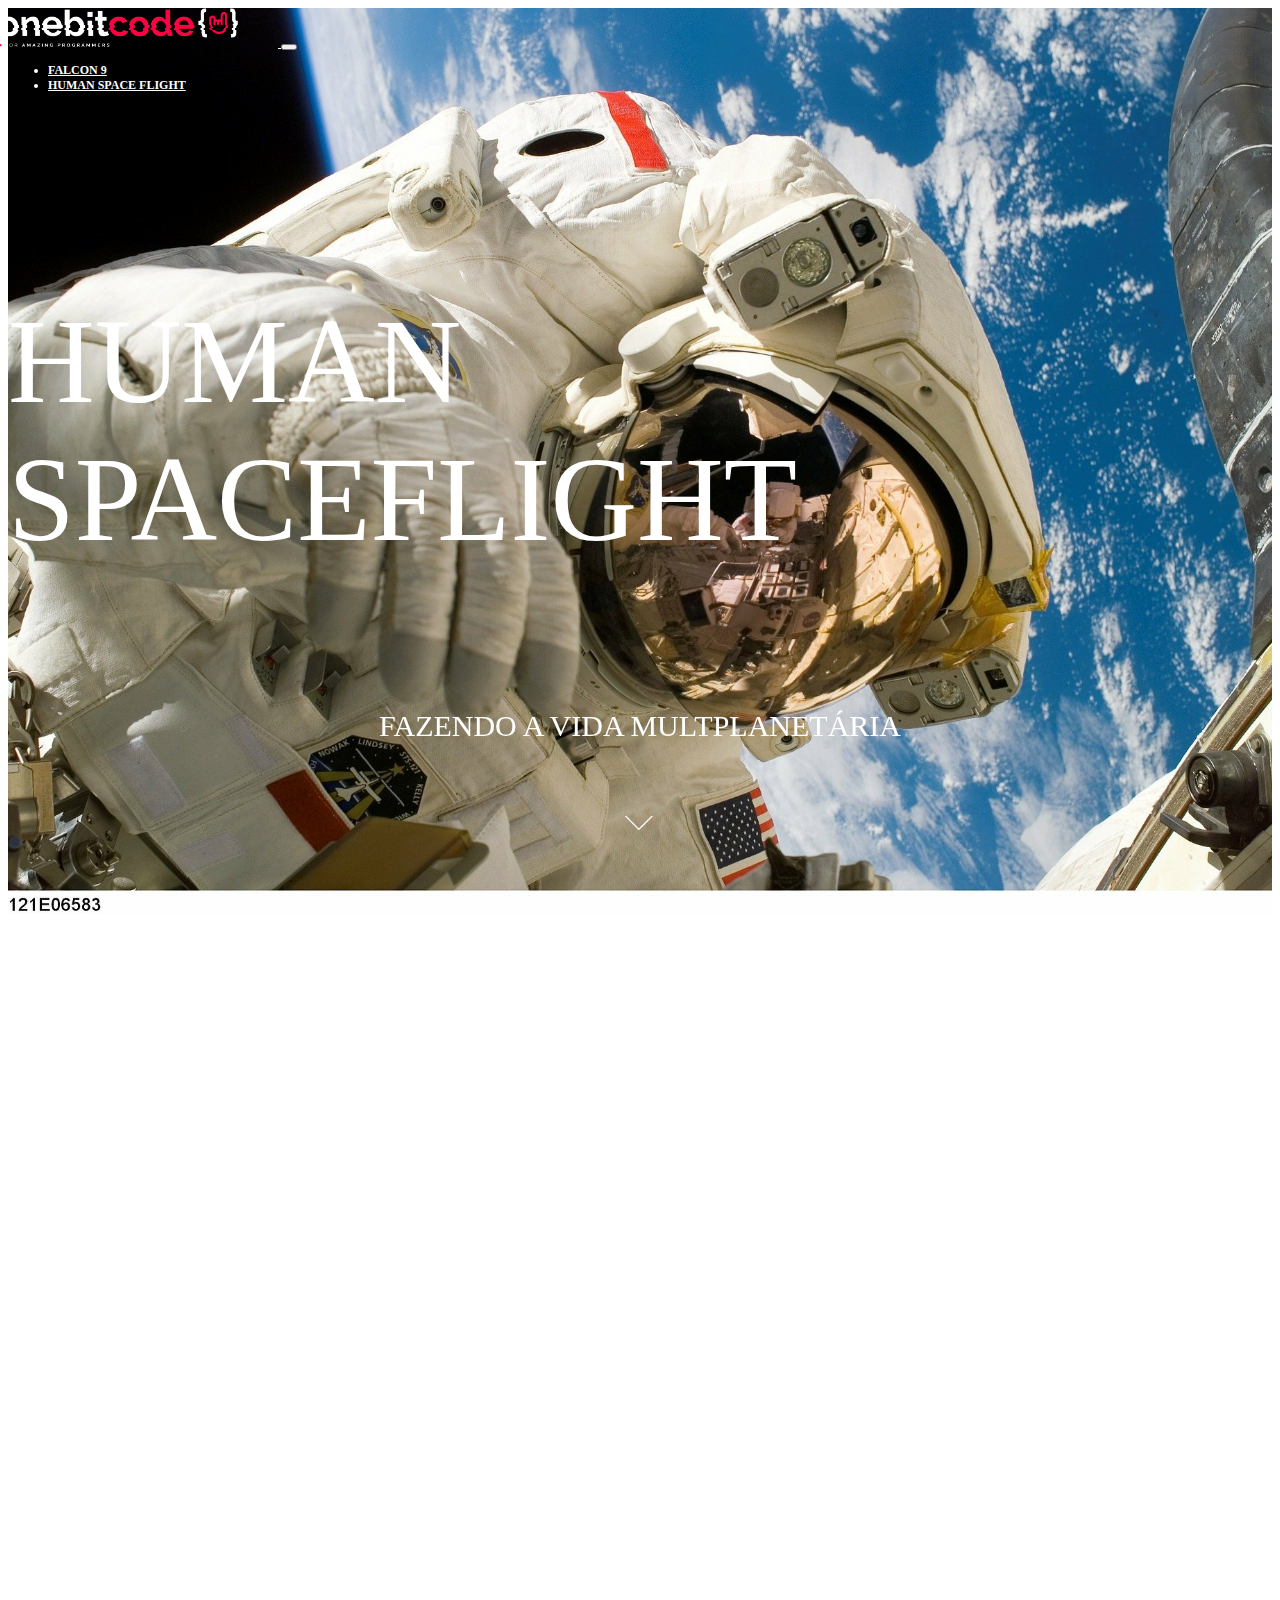
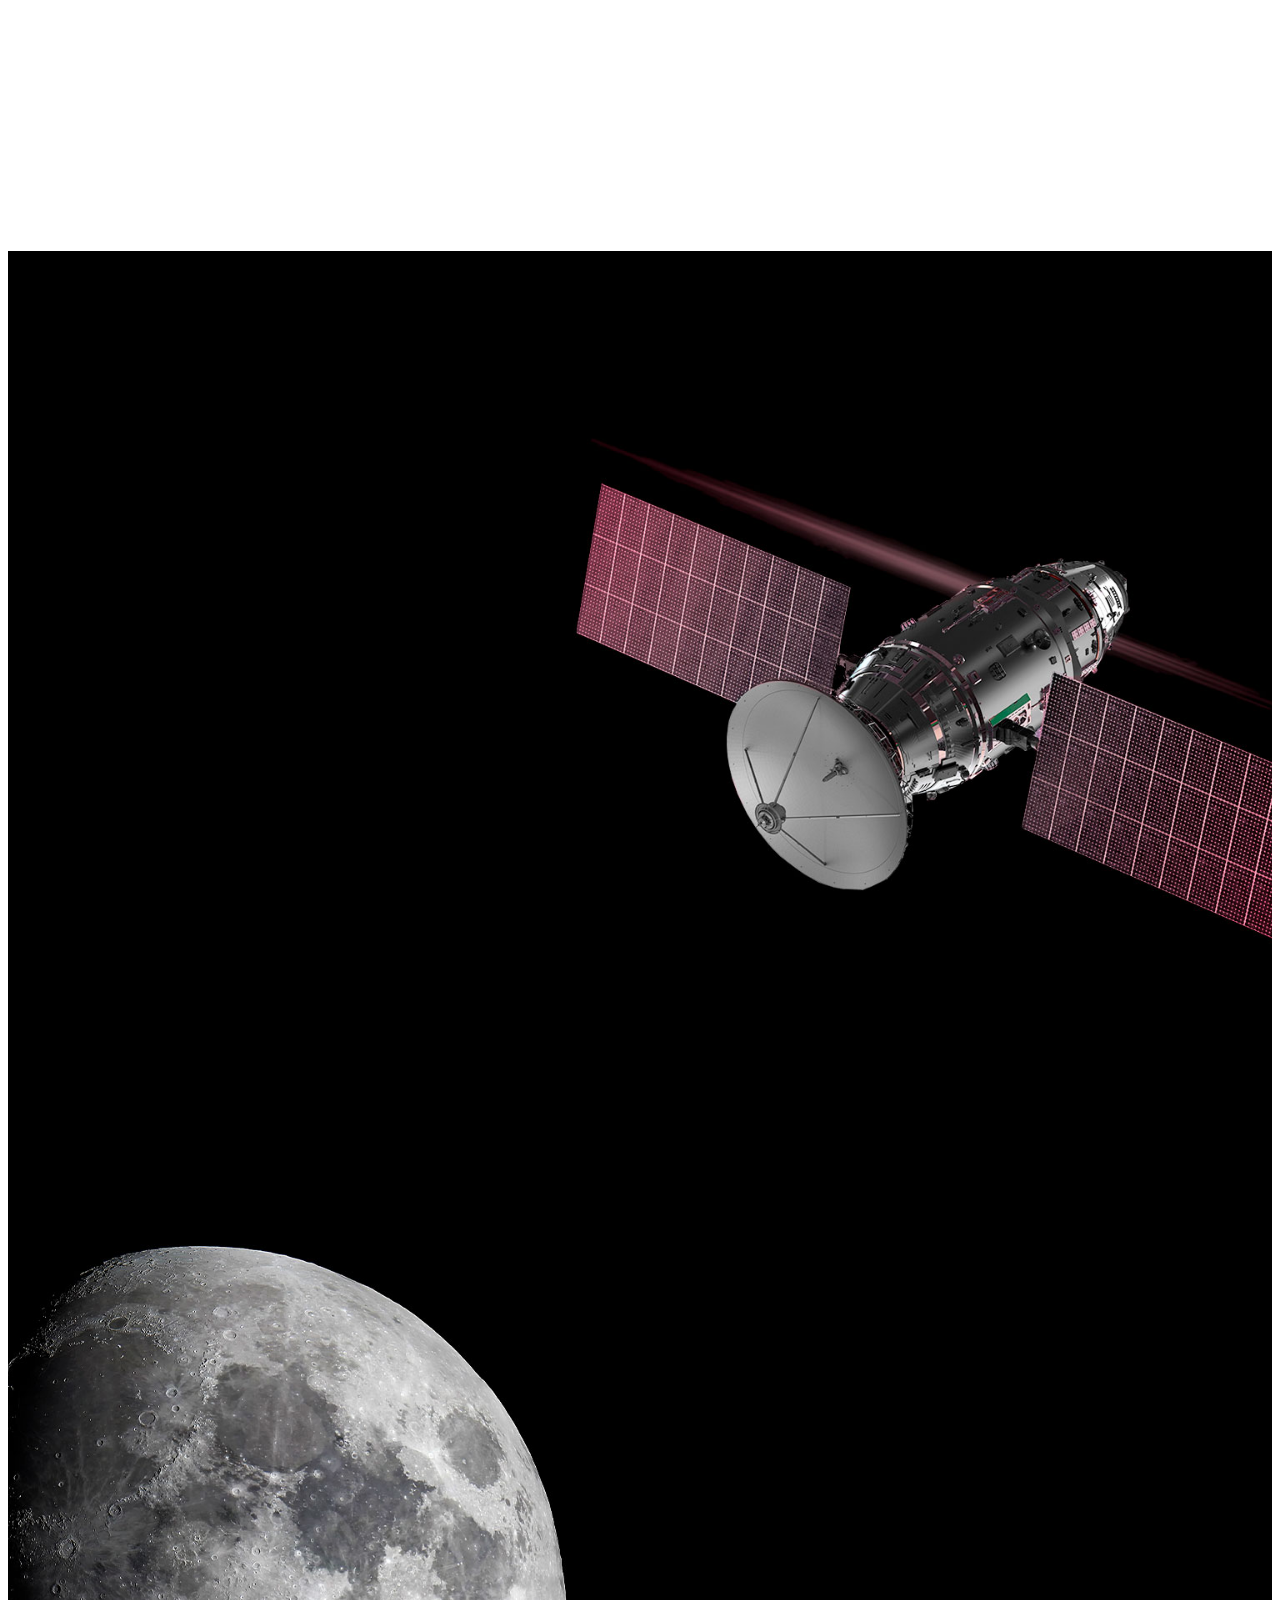
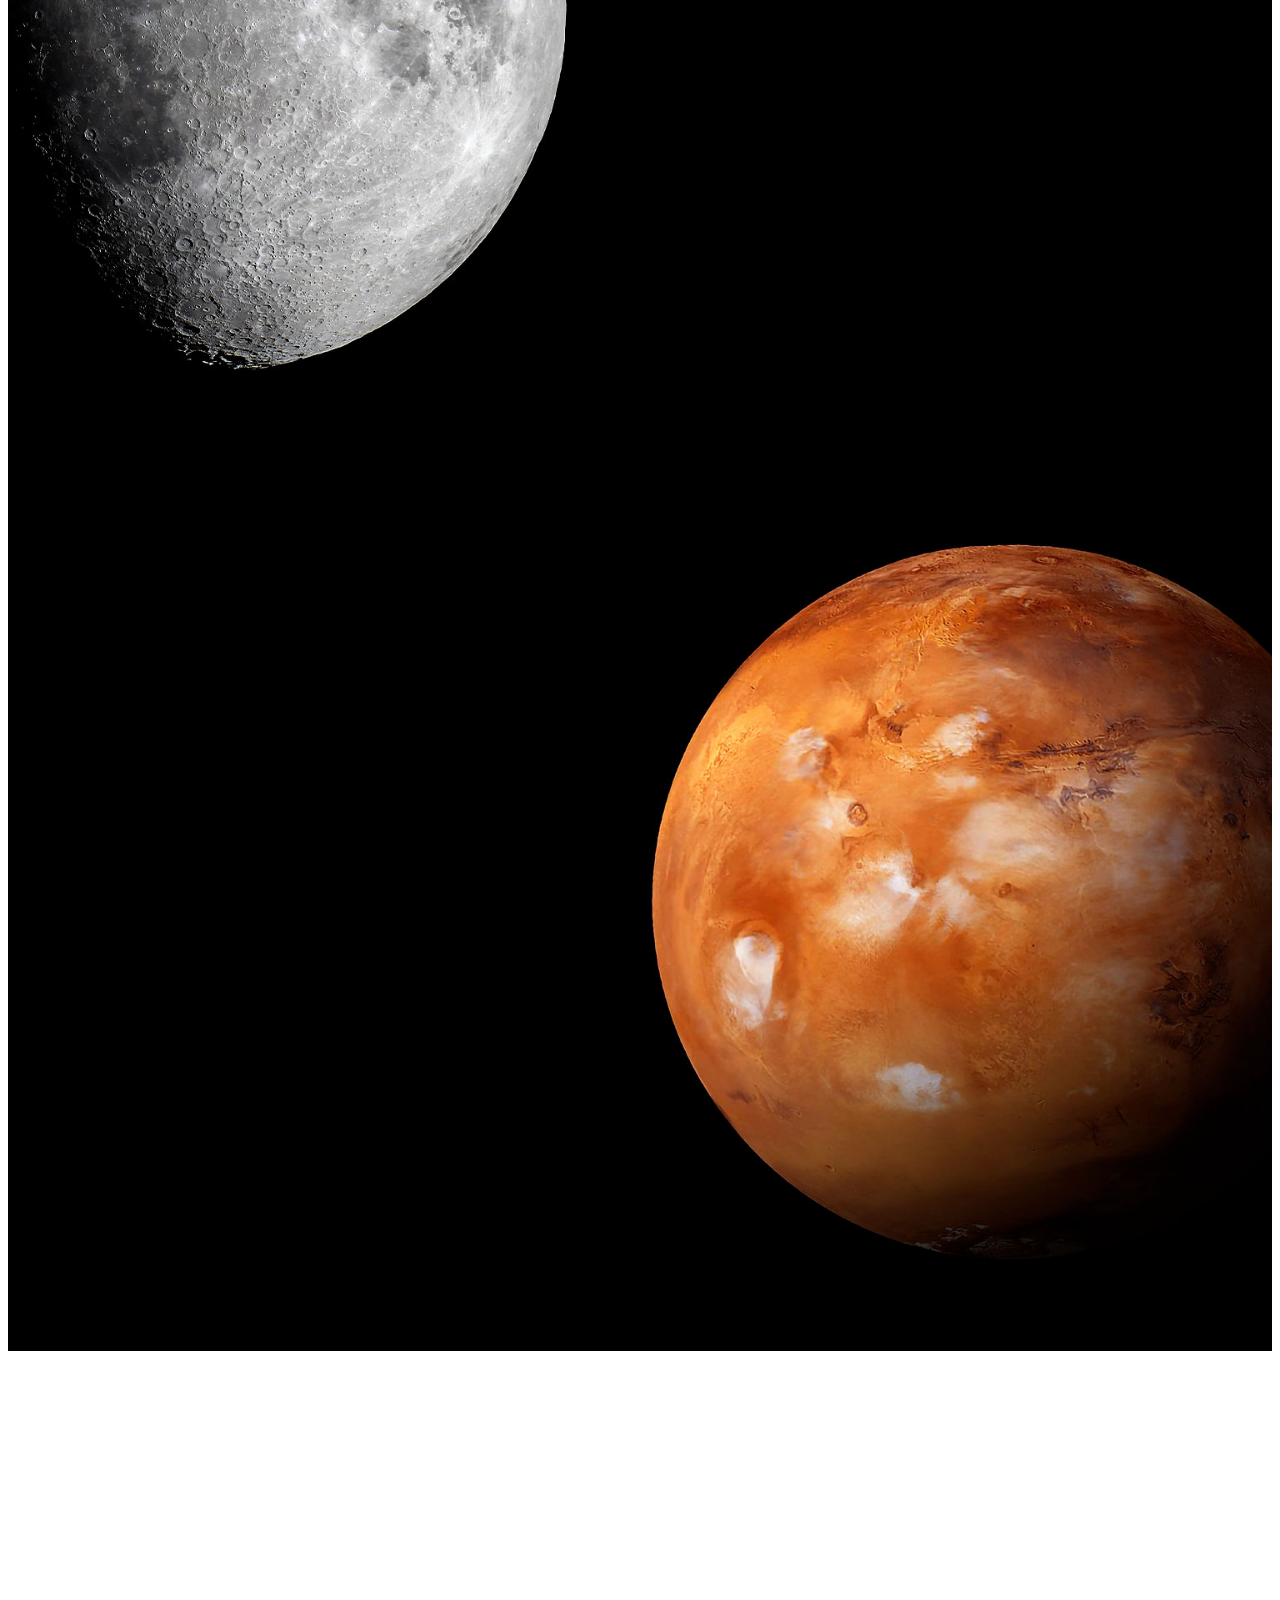
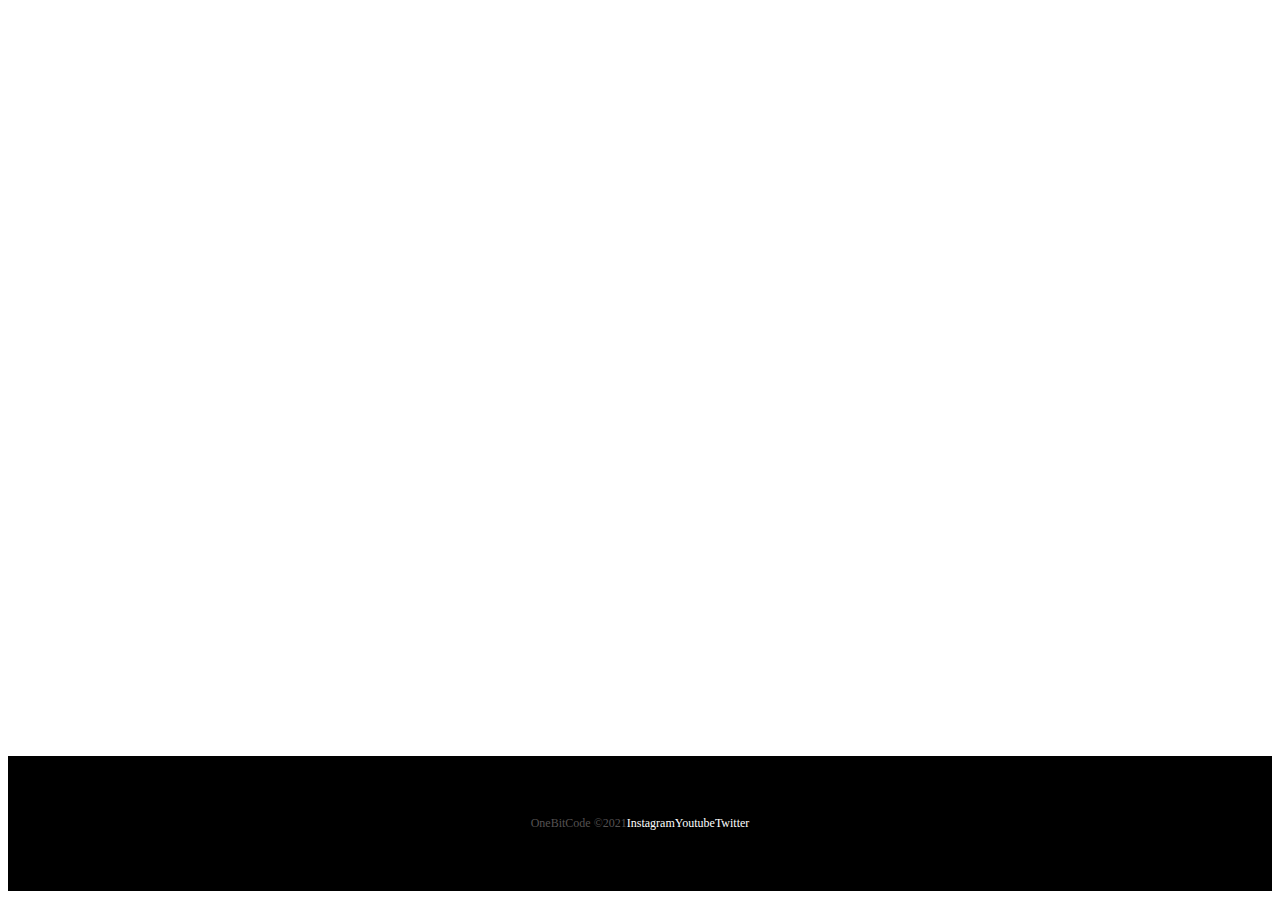
<file: humanSpace.html>
<!DOCTYPE html>
<html lang="pt-br">
  <head>
    <meta charset="UTF-8" />
    <meta name="viewport" content="width=device-width, initial-scale=1.0" />
    <title>SpaceX - Home</title>
    <link
      href="https://cdn.jsdelivr.net/npm/bootstrap@5.1.3/dist/css/bootstrap.min.css"
      rel="stylesheet"
      integrity="sha384-1BmE4kWBq78iYhFldvKuhfTAU6auU8tT94WrHftjDbrCEXSU1oBoqyl2QvZ6jIW3"
      crossorigin="anonymous"
    />
    <link rel="stylesheet" href="https://unpkg.com/aos@next/dist/aos.css" />
    <link rel="shortcut icon" href="./images/favicon.png" type="image/x-icon" />
    <link rel="stylesheet" href="./css/style.css" />
  </head>

  <body class="bg-black">
    <div class="container-fluid container00 container08">
      <div class="container">
        <header class="header">
          <nav class="navbar navbar-expand-lg navbar-dark bg-transparent pt-4">
            <div class="container-fluid">
              <a class="navbar-brand" href="/index.html">
                <img
                  src="./images/logo-obc-2021-darkbg.png"
                  alt="logoOneBitCode"
                  class="logoPc img-fluid"
                />
              </a>
              <button
                class="navbar-toggler"
                type="button"
                data-bs-toggle="collapse"
                data-bs-target="#navbarNav"
                aria-controls="navbarNav"
                aria-expanded="false"
                aria-label="Toggle navigation"
              >
                <span class="navbar-toggler-icon"></span>
              </button>
              <div class="collapse navbar-collapse" id="navbarNav">
                <ul class="navbar-nav">
                  <li class="nav-item">
                    <a id="navItem" class="nav-link active" aria-current="page" href="/falcon9.html"
                      >FALCON 9</a
                    >
                  </li>
                  <li class="nav-item">
                    <a id="navItem" class="nav-link active" href="/humanSpace.html"
                      >HUMAN SPACE FLIGHT</a
                    >
                  </li>
                </ul>
              </div>
            </div>
          </nav>
        </header>
      </div>

      <div class="container text-center container01Content">
        <p class="h1 titleHuman" data-aos="fade-up" data-aos-duration="1500">HUMAN SPACEFLIGHT</p>
        <p class="subTitleHuman" data-aos="fade-up" data-aos-duration="1500">FAZENDO A VIDA MULTPLANETÁRIA</p>

        <img src="./images/home/arrowDown.gif" alt="arrowDown" class="arrowDown" />
      </div>
    </div>
    <br> <br>
    <div class="container-fluid container00 container09" data-aos="fade-dow" data-aos-duration="1500">
      <div class="containerRightContent"  data-aos="fade-up" data-aos-duration="1500">
        <p>MISSÃO</p>
        <h2 class="titleSection">ORBITA DA TERRA</h2>
        <p class="subTitle">EXPERIMENTE O PLANETA AZUL A 300KM DE ALTURA</p>
        <buton class="btn btn-outline-light p-3 px-5">EXPLORAR</buton>
      </div>
    </div>

    <div class="container-fluid container00 container10">
      <div class="containerLeftContent"  data-aos="fade-dow" data-aos-duration="1500">
        <p>MISSÃO</p>
        <h2 class="titleSection">ESTAÇÃO ESPACIAL</h2>
        <p class="subTitle">TRANSPORTANTO HUMANOS PARA O LABORATÓRIO VOADOR NO CÉU</p>
        <buton class="btn btn-outline-light p-3 px-5">EXPLORAR</buton>
      </div>
    </div>

    <div class="container-fluid container00 container11">
      <div class="containerRightContent"  data-aos="fade-up" data-aos-duration="1500">
        <p>MISSÃO</p>
        <h2 class="titleSection">LUA</h2>
        <p class="subTitle">RETORNANDO HUMANOS PARA A NOSSA LUA VIZINHA</p>
        <buton class="btn btn-outline-light p-3 px-5">EXPLORAR</buton>
      </div>
    </div>

    <div class="container-fluid container00 container12">
      <div class="containerLeftContent"  data-aos="fade-dow" data-aos-duration="1500">
        <p>MISSÃO</p>
        <h2 class="titleSection">MARTE E ALÉM</h2>
        <p class="subTitle">O CAMINHO PARA TORNAR A HUMANIDADE MULTIPLANETÁRIA</p>
        <buton class="btn btn-outline-light p-3 px-5">EXPLORAR</buton>
      </div>
    </div>

    <div class="container-fluid text-center downloadDesc"  data-aos="fade-up" data-aos-duration="1500">
      <p data-aos="fade-right" data-aos-duration="1200">
        <span>Para mais informações sobre os serviçoes entre em contato com</span>
        <a class="emailObc" href="https://www.instagram.com/onebitcode/" target="blank"
          >onebitcode@gmail.com</a
        >
      </p>

      <button
        type="button"
        class="btn btn-outline-light p-3"
        data-aos="flip-left"
        data-aos-duration="1000"
      >
        BAIXAR GUIA DO USUÁRIO
      </button>
      <button
        type="button"
        class="btn btn-outline-light p-3"
        data-aos="flip-up"
        data-aos-duration="1300"
      >
        CAPACIDADES E SERVIÇOS
      </button>
    </div>

    <footer class="container-fluid footer">
      <span class="me-4 copyOBC"> OneBitCode &copy;2021 </span>
      <a href="#" target="blank" class="me-4">Instagram</a>
      <a href="#" target="blank" class="me-4">Youtube</a>
      <a href="#" target="blank">Twitter</a>
    </footer>

    <script
      src="https://cdn.jsdelivr.net/npm/bootstrap@5.1.3/dist/js/bootstrap.bundle.min.js"
      integrity="sha384-ka7Sk0Gln4gmtz2MlQnikT1wXgYsOg+OMhuP+IlRH9sENBO0LRn5q+8nbTov4+1p"
      crossorigin="anonymous"
    ></script>

    <script src="https://unpkg.com/aos@next/dist/aos.js"></script>
    <script>
      AOS.init();
    </script>

  </body>
</html>
</file>
<file: css/style.css>
@import url("https://fonts.googleapis.com/css2?family=Rubik:wght@400;514&display=swap");
* {
  color: white;
}

.header {
  font-size: 12px;
  font-weight: bold;
}
.header #navItem:hover {
  color: #b9b9b9;
}

.container00 {
  min-height: 100vh;
  background-size: cover;
  background-repeat: no-repeat;
  background-position: center;
}

.arrowDown {
  display: inline-block;
  width: 90px;
  margin-top: 5px;
}

.logoPc {
  width: 240px;
  margin-left: -10px;
  margin-right: 40px;
}

#button {
  padding: 15px 35px;
  border: 2px solid white;
}

.footer {
  background-color: black;
  height: 15vh;
  font-size: 12px;
  font-weight: 500;
  justify-content: center;
  align-items: center;
  display: flex;
}
.footer a {
  text-decoration: none;
  color: white;
}
.footer a:hover {
  color: #b9b9b9;
}
.footer .copyOBC {
  color: #555252;
}

@media (max-width: 405px) {
  .logoPc {
    width: 180px;
    margin-top: 15px;
  }
  .footer {
    font-size: 1opx;
  }
}
@media (max-width: 350px) {
  .logoPc {
    width: 150px;
    margin-top: 15px;
  }
}
.downloadDesc {
  background-color: black;
  height: 85vh;
  padding-top: 240px;
}
.downloadDesc button {
  border: 2px solid white;
  margin-right: 10px;
}

.emailObc {
  text-decoration: none;
  color: #b9b9b9;
}
.emailObc:hover {
  color: #d8d8d8;
}

.container00.container01 {
  background-image: url(../../images/home/01.jpg);
}
.container00.container02 {
  background-image: url(../../images/home/03.jpg);
}
.container00.container03 {
  background-image: url(../../images/home/02.gif);
}
.container00.container04 {
  background-image: url(../../images/home/04.jpg);
}

.titlePadding {
  padding-top: 200px;
}

.shortTitle {
  width: 550px;
  margin-bottom: 25px;
}

.mediumTitle {
  width: 650px;
  margin-bottom: 25px;
}

@media (max-width: 750px) {
  .titlePadding {
    padding-top: 120px;
  }
  .shortTitle,
  .mediumTitle {
    width: auto;
    font-size: 50px;
  }
}
@media (max-width: 380px) {
  .shortTitle,
  .mediumTitle {
    width: auto;
    font-size: 40px;
  }
}
.container00.container05 {
  background-image: url(../../images/falcon9/01.jpg);
}
.container00.container06 {
  background-image: url(../../images/falcon9/02.jpg);
}
.container00.carrossel01 {
  background-image: url(../../images/falcon9/03.jpg);
}
.container00.carrossel02 {
  background-image: url(../../images/falcon9/04.jpg);
}
.container00.carrossel03 {
  background-image: url(../../images/falcon9/05.jpg);
}
.container00.carrossel04 {
  background-image: url(../../images/falcon9/06.jpg);
}
.container00.carrossel05 {
  background-image: url(../../images/falcon9/07.jpg);
}
.container00.container07 {
  background-image: url(../../images/falcon9/08.jpg);
}

.titleContent {
  display: flex;
  flex-direction: column;
  justify-content: center;
  min-height: 80vh;
}

.titleFalcon9 {
  font-size: 90px;
  font-family: "Rubik", sans-serif;
  font-weight: 514;
}

.numbers {
  background-color: black;
  height: 40vh;
  display: flex;
  flex-direction: column;
  justify-content: center;
}
.numbers h1 {
  font-size: 90px;
}
.numbers p {
  font-size: 20px;
}

.falcon9Desc {
  font-size: 22px;
  width: 640px;
  line-height: 50px;
}

.containerFalcon9Desc {
  display: grid;
  height: 90vh;
  align-items: center;
  justify-content: left;
}

#overViewPosition {
  width: 500px;
  margin-left: 13%;
  padding-top: 15%;
}

.carrosselSlide img {
  height: 100vh;
}

.carousselText {
  background-color: black;
}

.footer {
  background-color: black;
  height: 15vh;
  font-size: 12px;
  font-weight: 500;
  display: flex;
  align-items: center;
  justify-content: center;
}
.footer a {
  text-decoration: none;
  color: white;
}
.footer a:hover {
  color: #b9b9b9;
}

.copyOBC {
  color: rgb(250, 66, 66);
}

@media (max-width: 1024px) {
  .numbers p {
    font-size: 18px;
  }
  .falcon9Desc {
    font-size: 26px;
  }
  #overViewPosition {
    display: block;
    width: 500px;
    margin-left: 13%;
    padding-top: 20%;
  }
}
@media (max-width: 425px) {
  .titleContent {
    display: flex;
    flex-direction: column;
    justify-content: center;
    min-height: 80vh;
  }
  .titleFalcon9 {
    font-size: 50px;
  }
  .numbers h1 {
    font-size: 40px;
  }
  .numbers p {
    font-size: 14px;
  }
  .containerFalcon9Desc p {
    width: auto;
    font-size: 18px;
    line-height: 30px;
  }
  #overViewPosition {
    display: flex;
    height: 90vh;
    flex-direction: column;
    justify-content: center;
    width: auto;
    margin-left: auto;
  }
  .titleOverView {
    font-size: 26px;
    font-weight: bold;
  }
  .subTitleOvewView {
    font-size: 20px;
    font-weight: 300;
  }
}
@media (max-width: 510px) {
  .downloadDesc button {
    margin: 10px 0px;
  }
}
.container00.container08 {
  background-image: url(../../images/humanFlight/01.jpg);
}
.container00.container09 {
  background-image: url(../../images/humanFlight/02.jpg);
}
.container00.container10 {
  background-image: url(../../images/humanFlight/03.jpg);
}
.container00.container11 {
  background-image: url(../../images/humanFlight/04.jpg);
}
.container00.container12 {
  background-image: url(../../images/humanFlight/05.jpg);
}

.container01Content {
  height: 90vh;
  display: flex;
  flex-direction: column;
  justify-content: center;
  align-items: center;
}
.container01Content .titleHuman {
  font-size: 120px;
}
.container01Content .subTitleHuman {
  margin-top: 20px;
  margin-bottom: 50px;
  font-size: 30px;
  font-weight: 300;
}

.earthDesc {
  background-color: black;
  align-items: center;
  justify-content: center;
  display: flex;
  height: 25vh;
}
.earthDesc .textDescEarth {
  color: #d8d8d8;
  font-weight: 400;
  font-size: 20px;
  width: 800px;
}

.containerRightContent {
  margin-left: 55%;
  padding-top: 15%;
}

.titleSection {
  font-size: 60px;
  font-weight: bold;
}

.subTitle {
  font-weight: 300;
  margin-bottom: 40px;
}

.containerLeftContent {
  margin-left: 5%;
  padding-top: 15%;
}

@media (max-width: 1024px) {
  .container01Content h1 {
    font-size: 90px;
  }
  .container01Content p {
    margin: 20px 0px;
    font-size: 30px;
    font-weight: 300;
  }
  .containerRightContent {
    margin-left: 50%;
    padding-top: 20%;
  }
  .titleSection {
    font-size: 50px;
    font-weight: bold;
  }
  .subTitle {
    font-weight: 300;
    margin-bottom: 40px;
  }
  .containerLeftContent {
    margin-left: 5%;
    padding-top: 20%;
  }
}
@media (max-width: 1024px) {
  .container01Content h1 {
    font-size: 90px;
  }
  .container01Content p {
    margin: 20px 0px;
    font-size: 30px;
    font-weight: 300;
  }
  .containerRightContent {
    margin-left: 50%;
    padding-top: 20%;
  }
  .titleSection {
    font-size: 50px;
    font-weight: bold;
  }
  .subTitle {
    font-weight: 300;
    margin-bottom: 40px;
  }
  .containerLeftContent {
    margin-left: 5%;
    padding-top: 20%;
  }
}
@media (max-width: 425px) {
  .container01Content h1 {
    font-size: 40px;
  }
  .container01Content p {
    font-size: 16px;
  }
  .arrowDown {
    display: none;
  }
  .eartDesc {
    height: 30vh;
  }
  .eartDesc p {
    color: #d8d8d8;
    font-weight: 400;
    font-size: 14px;
    width: auto;
  }
  .containerRightContent {
    margin-left: 20%;
    padding-top: 30%;
  }
  .titleSection {
    font-size: 50px;
    font-weight: bold;
  }
  .subTitle {
    font-weight: 300;
    margin-bottom: 40px;
  }
  .containerLeftContent {
    margin-left: 7%;
    padding-top: 30%;
  }
}

/*# sourceMappingURL=style.css.map */
</file>
